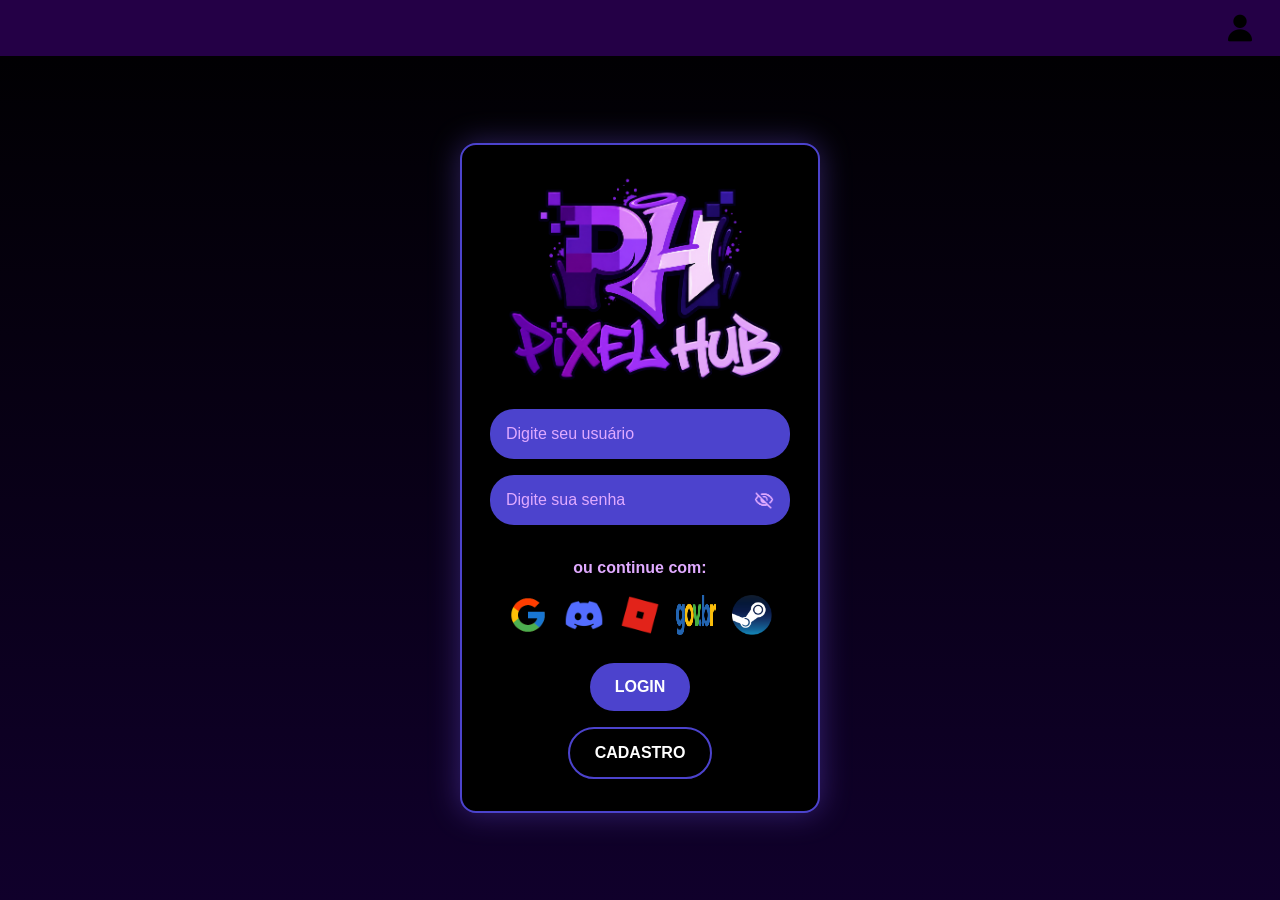
<file: index.html>
<!DOCTYPE html>
<html lang="pt-BR">
<head>
    <meta charset="UTF-8">
    <meta name="viewport" content="width=device-width, initial-scale=1.0">
    <link rel="icon" type="image/png" href="img/perfil.png">
    <title>Login - Pixel Hub</title>

<link rel="stylesheet" href="css/base.css">
<link rel="stylesheet" href="css/auth.css">
</head>
<body data-page="login">

<header class="topo">
  <img src="img/user.png" class="logos-perfil">
</header>

<div class="quadrado">
    <center><img src="img/logo2.png" class="ph"></center>

    <center>
      <form id="formLogar">
  <input class="entrar" type="text" placeholder="Digite seu usuário" id="inUsuario"size="25" maxlength="15"> <br>
 
<div class="campo-senha">
  <input class="entrar" type="password" placeholder="Digite sua senha" id="inSenha" size="25" maxlength="10" required>
  <img src="img/visualizar.png" class="ativar-senha" onclick="mostrarSenha()">
</div>
   
<p id="areaErro" class="erro-form" role="alert"></p>
<br>
<h4>ou continue com:</h4>
<br>
<div class="logos">
  <a href="https://accounts.google.com/signin" target="_blank">
      <img src="img/google.png" class="logos-perfil">
  </a>
  <a href="https://discord.com/login" target="_blank">
      <img src="img/discord.png" class="logos-perfil">
  </a>
  <a href="https://www.roblox.com/pt/login" target="_blank">
      <img src="img/roblox.png" class="logos-perfil">
  </a>
  <a href="https://sso.acesso.gov.br/login" target="_blank">
      <img src="img/gov.png" class="logos-perfil">
  </a>
  <a href="https://store.steampowered.com/login" target="_blank">
      <img src="img/steam.png" class="logos-perfil">
  </a>
</div>

  <a>
  <button type="submit">LOGIN</button>  
  </a>
 </form>

  <a href="pages/cadastro.html">
    <button class="button-cadastro">CADASTRO</button>
  </a>
    </center>
</div>

 <script src="js/script.js"></script>
</body>
</html>
</file>
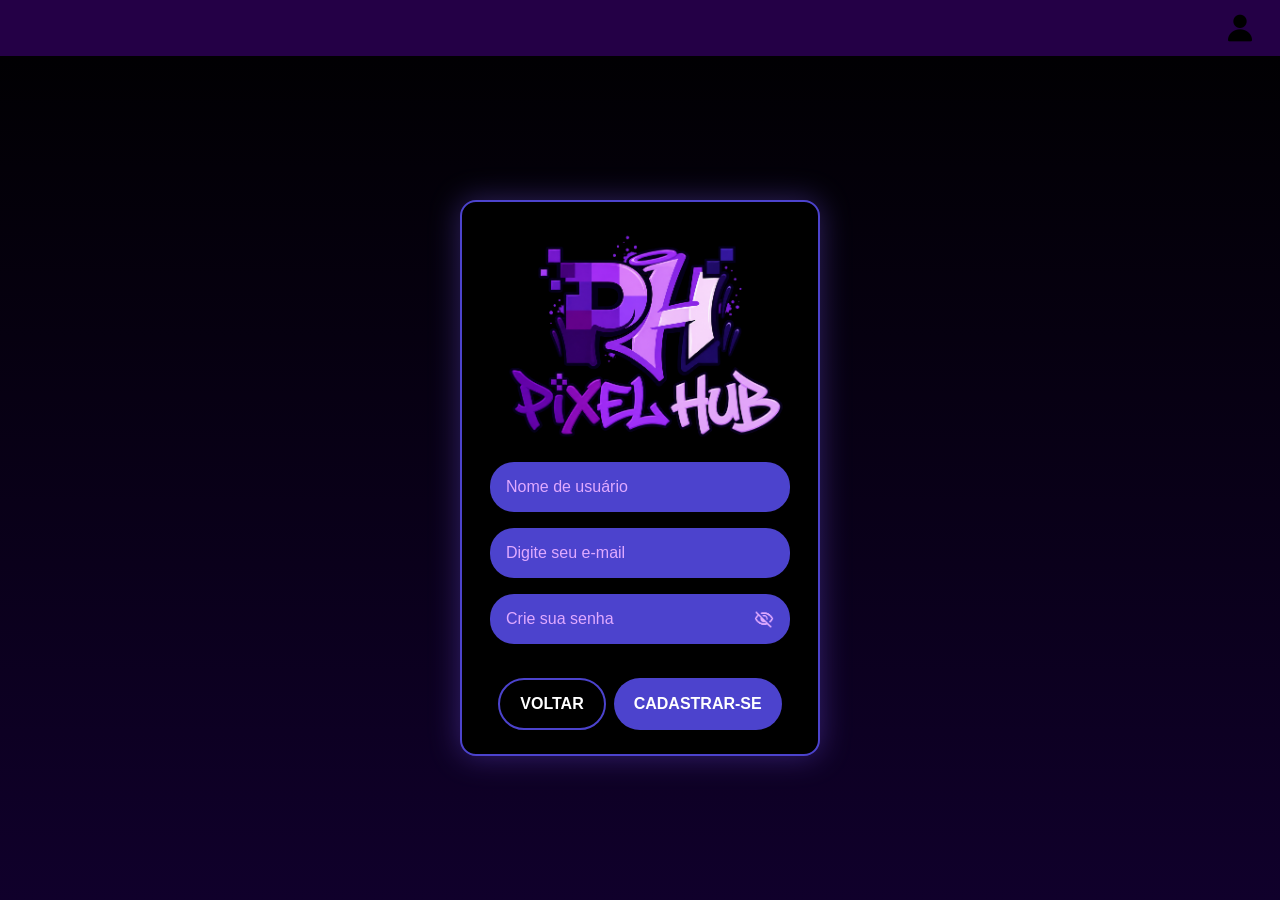
<file: pages/cadastro.html>
<!DOCTYPE html>
<html lang="pt-BR">
<head>
    <meta charset="UTF-8">
    <meta name="viewport" content="width=device-width, initial-scale=1.0">
    <link rel="icon" type="image/png" href="../img/perfil.png">
    <title>Cadastro - Pixel Hub</title>

<link rel="stylesheet" href="../css/base.css">
<link rel="stylesheet" href="../css/auth.css">
</head>
<body data-page="cadastro">

<header class="topo">
  <img src="../img/user.png" class="logos-perfil">
</header>

<div class="quadrado">
     <img src="../img/logo2.png" class="ph">

    
<form onsubmit="return validarCadastro(event)">
  <input class="entrar" type="text" placeholder="Nome de usuário" size="25" required id="nomeUsuario"> <br>
  <input class="entrar" type="email" placeholder="Digite seu e-mail" size="25" required id="emailUsuario"> <br>

<div class="campo-senha">
  <input class="entrar" type="password" placeholder="Crie sua senha" size="25" maxlength="10" id="senhaUsuario" required>
  <img src="../img/visualizar.png" class="ativar-senha" onclick="mostrarSenha()">
</div>
<p id="areaErro" class="erro-form" role="alert"></p>
<br>
 <div class="botoes">
  <button type="button" class="button-cadastro" onclick="window.location.href='../index.html'">VOLTAR</button>
  <button type="submit">CADASTRAR-SE</button>
</div>

</form>
    
</div>

 <script src="../js/script.js"></script>
</body>
</html>
</file>
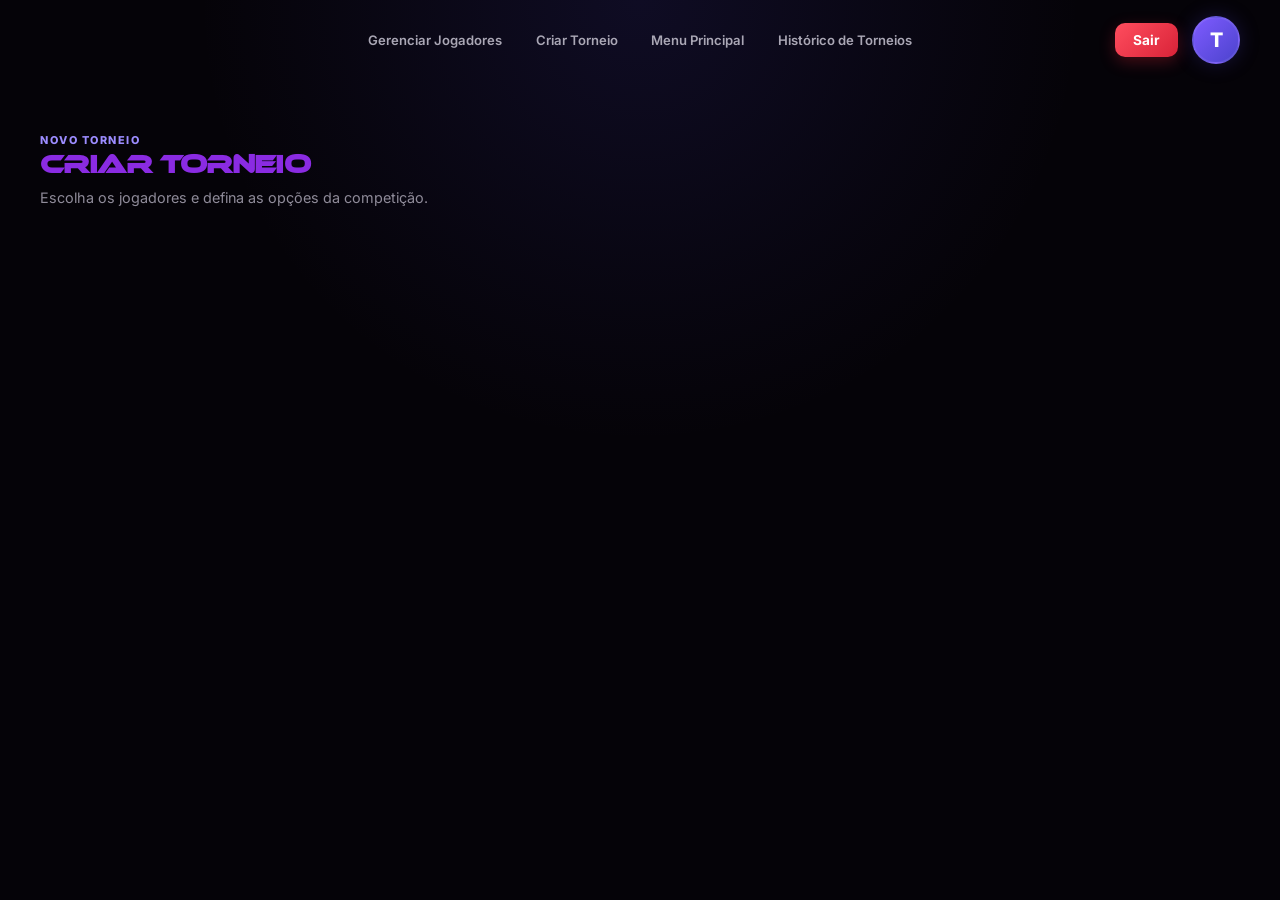
<file: pages/criartorneio.html>
<!DOCTYPE html>
<html lang="pt-BR">
<head>
    <meta charset="UTF-8">
    <meta name="viewport" content="width=device-width, initial-scale=1.0">
    <link rel="icon" type="image/png" href="../img/perfil.png">

    <link rel="preconnect" href="https://fonts.googleapis.com">
    <link rel="preconnect" href="https://fonts.gstatic.com" crossorigin>
    <link href="https://fonts.googleapis.com/css2?family=Inter:wght@400;500;600;700;800&display=swap" rel="stylesheet">

    <title>Criar Torneio - Pixel Hub</title>

    <link rel="stylesheet" href="../css/base.css">
    <link rel="stylesheet" href="../css/criartorneio.css">
</head>

<body data-page="criartorneio">

<div class="dashboard-container">

<nav class="navbar">


    <div class="navbar-links">
        <a href="gerenciarjogadores.html">Gerenciar Jogadores</a>
        <a href="criartorneio.html">Criar Torneio</a>
        <a href="menuprincipal.html">Menu Principal</a>
        <a href="historicotorneios.html">Histórico de Torneios</a>
    </div>

    <div class="navbar-actions">

        <a href="../index.html" class="btn-sair">Sair</a>
        <div class="image">
            <p id="letraUserCr">T</p>
        </div>

    </div>

</nav>


    <main class="main">

        <section class="section">

            <div class="section-header">
                <div>
                    <span class="section-tag">NOVO TORNEIO</span>
                    <h1>Criar torneio</h1>
                    <p>Escolha os jogadores e defina as opções da competição.</p>
                </div>
            </div>

            <div id="menu-principal">
                <div id="areaErro2"></div>

                <div class="listas-jogadores">
                    <div id="lista-selecionar"></div>
                    <div id="lista-selecionado"></div>
                </div>

                <div id="opcoes"></div>
            </div>

            <h2 id="titulo"></h2>
            <div id="areaErro3"></div>
            <div id="rodada"></div>

        </section>

    </main>

</div>


 <script src="../js/script.js"></script>

</body>
</html>
</file>
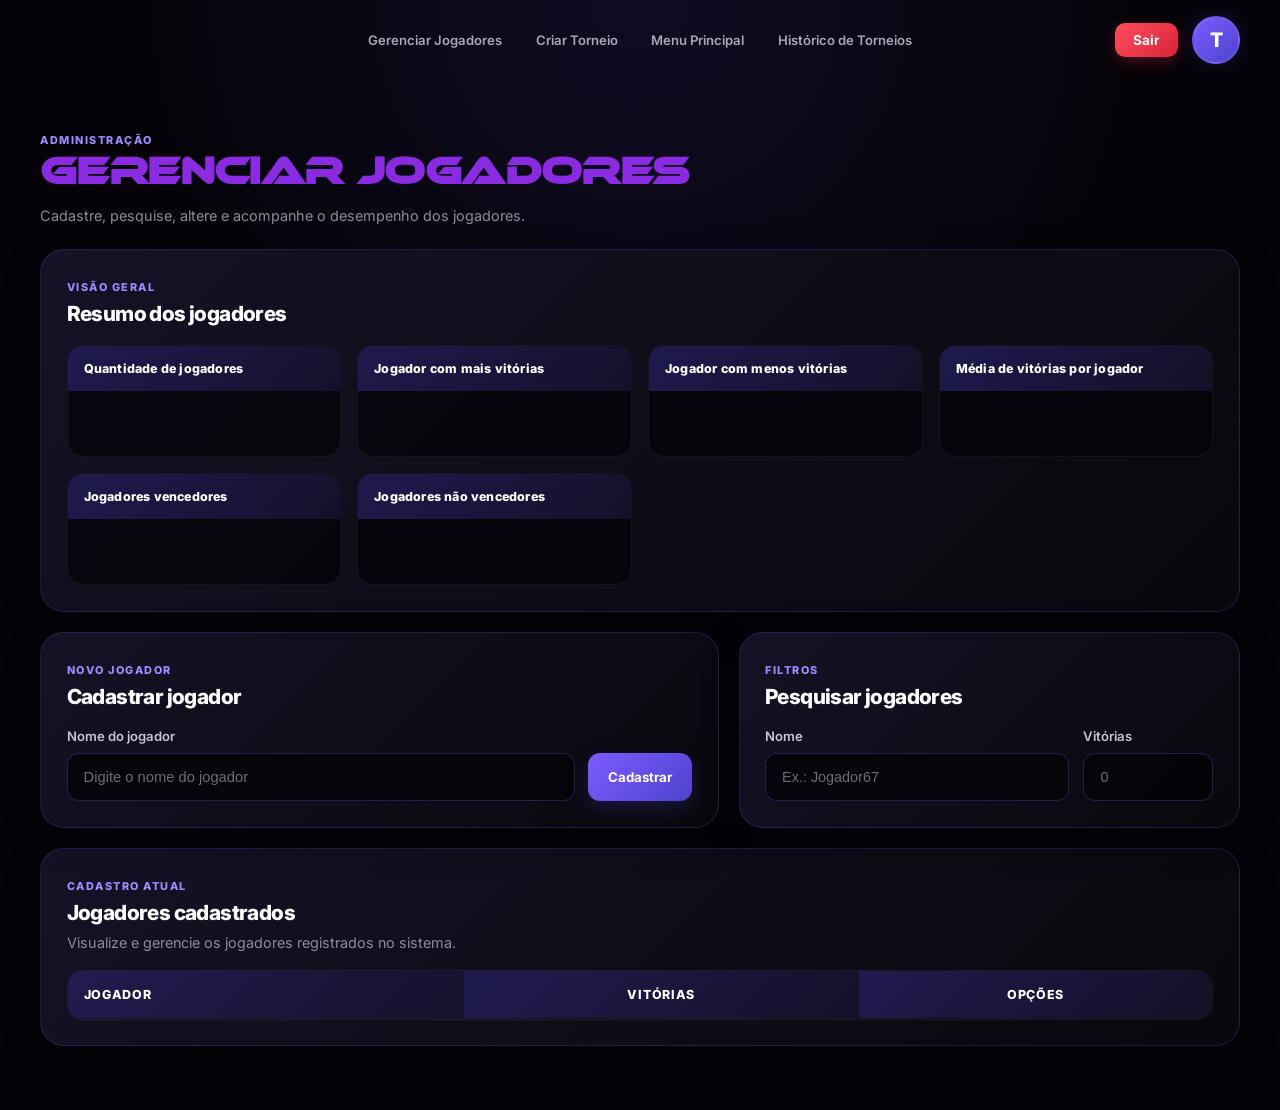
<file: pages/gerenciarjogadores.html>
<!DOCTYPE html>
<html lang="pt-BR">
<head>
    <meta charset="UTF-8">
    <meta name="viewport" content="width=device-width, initial-scale=1.0">

    <link rel="icon" type="image/png" href="../img/perfil.png">

    <link rel="preconnect" href="https://fonts.googleapis.com">
    <link rel="preconnect" href="https://fonts.gstatic.com" crossorigin>
    <link href="https://fonts.googleapis.com/css2?family=Inter:wght@400;500;600;700;800&display=swap" rel="stylesheet">

    <title>Gerenciar Jogadores - Pixel Hub</title>

    <link rel="stylesheet" href="../css/base.css">
    <link rel="stylesheet" href="../css/gerenciarjogadores.css">
</head>

<body data-page="gerenciarjogadores">

<div class="dashboard-container">

<nav class="navbar">


    <div class="navbar-links">
        <a href="gerenciarjogadores.html">Gerenciar Jogadores</a>
        <a href="criartorneio.html">Criar Torneio</a>
        <a href="menuprincipal.html">Menu Principal</a>
        <a href="historicotorneios.html">Histórico de Torneios</a>
    </div>

    <div class="navbar-actions">

        <a href="../index.html" class="btn-sair">Sair</a>
        <div class="image">
            <p id = "letraUserGe">T</p>
        </div>

    </div>

</nav>

    <main class="main">


        <section class="section gerenciar-section">

            <div class="section-header">
                <div>
                    <span class="section-tag">ADMINISTRAÇÃO</span>
                    <h1>Gerenciar Jogadores</h1>
                    <p>Cadastre, pesquise, altere e acompanhe o desempenho dos jogadores.</p>
                </div>
            </div>

                        <section class="painel estatisticas-painel">

                <div class="painel-header">
                    <div>
                        <span class="section-tag">VISÃO GERAL</span>
                        <h2>Resumo dos jogadores</h2>
                    </div>
                </div>

                <div class="estatisticas-grid">

                    <ul id="listaQuant" class="lista-estatistica">
                        <li class="topo">Quantidade de jogadores</li>
                    </ul>

                    <ul id="listaMais" class="lista-estatistica">
                        <li class="topo">Jogador com mais vitórias</li>
                    </ul>

                    <ul id="listaMenos" class="lista-estatistica">
                        <li class="topo">Jogador com menos vitórias</li>
                    </ul>

                    <ul id="listaMedia" class="lista-estatistica">
                        <li class="topo">Média de vitórias por jogador</li>
                    </ul>

                    <ul id="listaVenceu" class="lista-estatistica">
                        <li class="topo">Jogadores vencedores</li>
                    </ul>

                   <ul id="listaNVenceu" class="lista-estatistica">
                        <li class="topo">Jogadores não vencedores</li>
                    </ul>

                </div>

            </section>


            <div id="areaErro" class="area-erro"></div>

            <div class="painel-superior">

                <section class="painel cadastro-painel">
                    <div class="painel-header">
                        <div>
                            <span class="section-tag">NOVO JOGADOR</span>
                            <h2>Cadastrar jogador</h2>
                        </div>
                    </div>

                    <form id="formulario" class="form-jogador">
                        <label for="nomeJogador">Nome do jogador</label>

                        <div class="campo-form">
                            <input
                                type="text"
                                id="nomeJogador"
                                placeholder="Digite o nome do jogador"
                                maxlength="40"
                                required
                            >

                            <button type="submit" class="btn-principal">
                                Cadastrar
                            </button>
                        </div>
                    </form>
                </section>

                <section class="painel pesquisa-painel">
                    <div class="painel-header">
                        <div>
                            <span class="section-tag">FILTROS</span>
                            <h2>Pesquisar jogadores</h2>
                        </div>
                    </div>

                    <form id="formPesJog" class="form-pesquisa">
                        <div class="campo-pesquisa">
                            <label for="inPesJog">Nome</label>
                            <input
                                type="text"
                                id="inPesJog"
                                placeholder="Ex.: Jogador67"
                            >
                        </div>

                        <div class="campo-pesquisa campo-vitorias">
                            <label for="inFilJog">Vitórias</label>
                            <input
                                type="number"
                                id="inFilJog"
                                min="0"
                                placeholder="0"
                            >
                        </div>
                    </form>
                </section>

            </div>



            <section class="painel jogadores-painel">

                <div class="painel-header painel-header-lista">
                    <div>
                        <span class="section-tag">CADASTRO ATUAL</span>
                        <h2>Jogadores cadastrados</h2>
                        <p>Visualize e gerencie os jogadores registrados no sistema.</p>
                    </div>
                </div>

                <div id="editarJogador" class="area-edicao"></div>

                <div class="tabela-wrapper">
                    <table id="tabelaJogadores">
                        <thead>
                            <tr>
                                <th>Jogador</th>
                                <th>Vitórias</th>
                                <th>Opções</th>
                            </tr>
                        </thead>

                        <tbody id="lista"></tbody>
                    </table>
                </div>

                <div id="areaErro2" class="area-erro"></div>

            </section>

            <section class="painel historico-reserva" aria-hidden="true">
                <div id="espaco-historico"></div>
            </section>

        </section>

    </main>

</div>


 <script src="../js/script.js"></script>
</body>
</html>
</file>
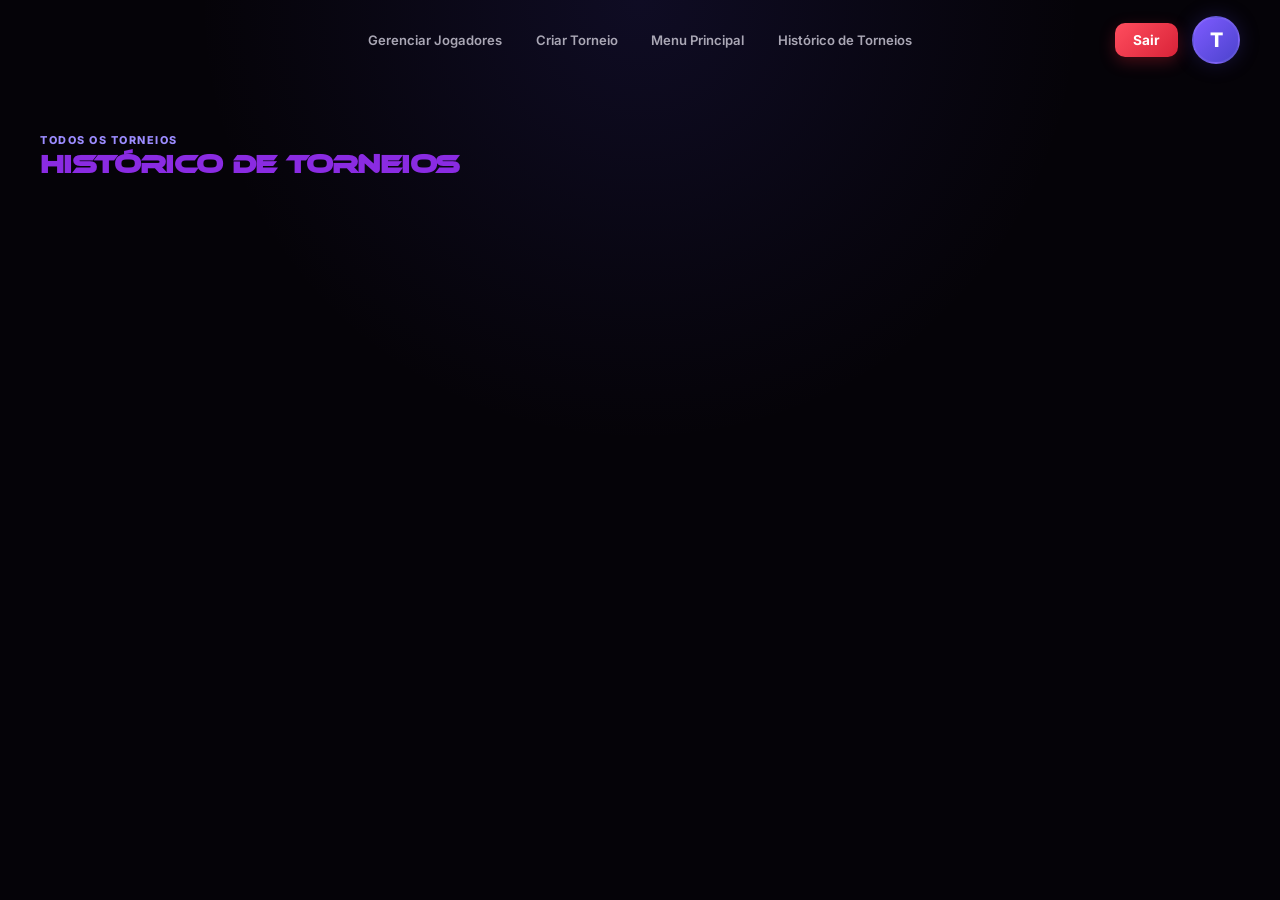
<file: pages/historicotorneios.html>
<!DOCTYPE html>
<html lang="pt-BR">
<head>
    <meta charset="UTF-8">
    <meta name="viewport" content="width=device-width, initial-scale=1.0">
    <link rel="icon" type="image/png" href="../img/perfil.png">

    <link rel="preconnect" href="https://fonts.googleapis.com">
    <link rel="preconnect" href="https://fonts.gstatic.com" crossorigin>
    <link href="https://fonts.googleapis.com/css2?family=Inter:wght@400;500;600;700;800&display=swap" rel="stylesheet">

    <title>Histórico de Torneios - Pixel Hub</title>

    <link rel="stylesheet" href="../css/base.css">
    <link rel="stylesheet" href="../css/historicotorneios.css">
</head>

<body data-page="historicotorneios">

    

<div class="dashboard-container">

<nav class="navbar">


    <div class="navbar-links">
        <a href="gerenciarjogadores.html">Gerenciar Jogadores</a>
        <a href="criartorneio.html">Criar Torneio</a>
        <a href="menuprincipal.html">Menu Principal</a>
        <a href="historicotorneios.html">Histórico de Torneios</a>
    </div>

    <div class="navbar-actions">

        <a href="../index.html" class="btn-sair">Sair</a>
        <div class="image">
            <p id="letraUserHi">T</p>
        </div>

    </div>

</nav>


    <main class="main">

        <section class="section">

            <div class="section-header">
                <div>
                    <span class="section-tag">TODOS OS TORNEIOS</span>
                    <h1>Histórico de torneios</h1>
                </div>
            </div>

            <div class="torneios" id="torneio">

                <!-- ===== CARDS DE EXEMPLO: apague daqui ...

                <article class="torneiocard">
                    <img class="fototorneio" src="../img/torneio.png" alt="">
                    <div class="torneio-conteudo">
                        <div class="torneio-topo">
                            <h3 class="nome" title="Copa Pixel">Copa Pixel</h3>
                            <span class="torneio-rodadas">3 rodadas</span>
                        </div>
                        <ol class="torneio-classificacao">
                        <li><span class="pos">1º</span><span class="jogador">jogador1</span></li>
                        <li><span class="pos">2º</span><span class="jogador">jogador2</span></li>
                        <li><span class="pos">3º</span><span class="jogador">jogador3</span></li>
                        <li><span class="pos">4º</span><span class="jogador">jogador4</span></li>
                        <li><span class="pos">5º</span><span class="jogador">jogador5</span></li>
                        <li><span class="pos">6º</span><span class="jogador">jogador6</span></li>
                        <li><span class="pos">7º</span><span class="jogador">jogador7</span></li>
                        <li><span class="pos">8º</span><span class="jogador">jogador8</span></li>
                        </ol>
                    </div>
                </article>

                <article class="torneiocard">
                    <img class="fototorneio" src="../img/torneio.png" alt="">
                    <div class="torneio-conteudo">
                        <div class="torneio-topo">
                            <h3 class="nome" title="Torneio Legal">Torneio Legal</h3>
                            <span class="torneio-rodadas">2 rodadas</span>
                        </div>
                        <ol class="torneio-classificacao">
                        <li><span class="pos">1º</span><span class="jogador">jogador1</span></li>
                        <li><span class="pos">2º</span><span class="jogador">jogador2</span></li>
                        <li><span class="pos">3º</span><span class="jogador">jogador3</span></li>
                        <li><span class="pos">4º</span><span class="jogador">jogador4</span></li>
                        </ol>
                    </div>
                </article>

                <article class="torneiocard">
                    <img class="fototorneio" src="../img/torneio.png" alt="">
                    <div class="torneio-conteudo">
                        <div class="torneio-topo">
                            <h3 class="nome" title="Mario Kart World">Mario Kart World</h3>
                            <span class="torneio-rodadas">4 rodadas</span>
                        </div>
                        <ol class="torneio-classificacao">
                        <li><span class="pos">1º</span><span class="jogador">jogador1</span></li>
                        <li><span class="pos">2º</span><span class="jogador">jogador2</span></li>
                        <li><span class="pos">3º</span><span class="jogador">jogador3</span></li>
                        <li><span class="pos">4º</span><span class="jogador">jogador4</span></li>
                        <li><span class="pos">5º</span><span class="jogador">jogador5</span></li>
                        <li><span class="pos">6º</span><span class="jogador">jogador6</span></li>
                        </ol>
                    </div>
                </article>

                <article class="torneiocard">
                    <img class="fototorneio" src="../img/torneio.png" alt="">
                    <div class="torneio-conteudo">
                        <div class="torneio-topo">
                            <h3 class="nome" title="Liga dos Amigos">Liga dos Amigos</h3>
                            <span class="torneio-rodadas">1 rodada</span>
                        </div>
                        <ol class="torneio-classificacao">
                        <li><span class="pos">1º</span><span class="jogador">jogador1</span></li>
                        <li><span class="pos">2º</span><span class="jogador">jogador2</span></li>
                        <li><span class="pos">3º</span><span class="jogador">jogador3</span></li>
                        </ol>
                    </div>
                </article>

                <article class="torneiocard">
                    <img class="fototorneio" src="../img/torneio.png" alt="">
                    <div class="torneio-conteudo">
                        <div class="torneio-topo">
                            <h3 class="nome" title="Desafio Relâmpago">Desafio Relâmpago</h3>
                            <span class="torneio-rodadas">2 rodadas</span>
                        </div>
                        <ol class="torneio-classificacao">
                        <li><span class="pos">1º</span><span class="jogador">jogador1</span></li>
                        <li><span class="pos">2º</span><span class="jogador">jogador2</span></li>
                        <li><span class="pos">3º</span><span class="jogador">jogador3</span></li>
                        <li><span class="pos">4º</span><span class="jogador">jogador4</span></li>
                        <li><span class="pos">5º</span><span class="jogador">jogador5</span></li>
                        </ol>
                    </div>
                </article>

                <article class="torneiocard">
                    <img class="fototorneio" src="../img/torneio.png" alt="">
                    <div class="torneio-conteudo">
                        <div class="torneio-topo">
                            <h3 class="nome" title="Noite de Sábado">Noite de Sábado</h3>
                            <span class="torneio-rodadas">3 rodadas</span>
                        </div>
                        <ol class="torneio-classificacao">
                        <li><span class="pos">1º</span><span class="jogador">jogador1</span></li>
                        <li><span class="pos">2º</span><span class="jogador">jogador2</span></li>
                        <li><span class="pos">3º</span><span class="jogador">jogador3</span></li>
                        <li><span class="pos">4º</span><span class="jogador">jogador4</span></li>
                        <li><span class="pos">5º</span><span class="jogador">jogador5</span></li>
                        <li><span class="pos">6º</span><span class="jogador">jogador6</span></li>
                        <li><span class="pos">7º</span><span class="jogador">jogador7</span></li>
                        </ol>
                    </div>
                </article>

                ... até aqui ===== -->

            </div>

        </section>

    </main>

</div>


 <script src="../js/script.js"></script>

</body>
</html>
</file>
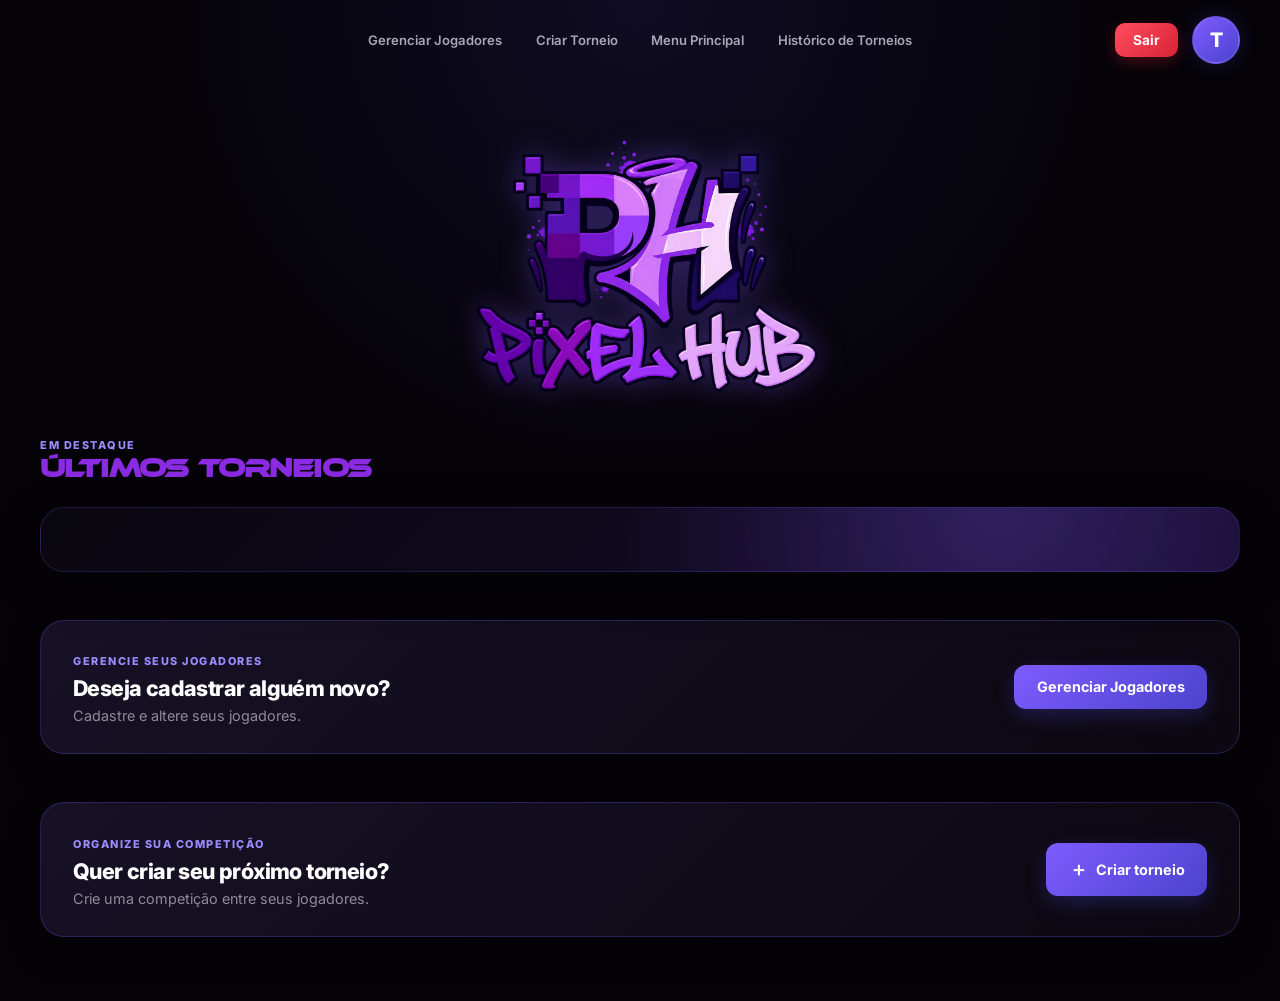
<file: pages/menuprincipal.html>
<!DOCTYPE html>
<html lang="pt-BR">
<head>
    <meta charset="UTF-8">
    <meta name="viewport" content="width=device-width, initial-scale=1.0">
    <link rel="icon" type="image/png" href="../img/perfil.png">

    <link rel="preconnect" href="https://fonts.googleapis.com">
    <link rel="preconnect" href="https://fonts.gstatic.com" crossorigin>


    <link href="https://fonts.googleapis.com/css2?family=Inter:wght@400;500;600;700;800&family=M+PLUS+U:wght@400;500;700;800&display=swap" rel="stylesheet">

    <title>Menu Principal - Pixel Hub</title>

    <link rel="stylesheet" href="../css/base.css">
    <link rel="stylesheet" href="../css/menuprincipal.css">
</head>

<body data-page="menuprincipal">

<div class="dashboard-container">

<nav class="navbar">


    <div class="navbar-links">
        <a href="gerenciarjogadores.html">Gerenciar Jogadores</a>
        <a href="criartorneio.html">Criar Torneio</a>
        <a href="menuprincipal.html">Menu Principal</a>
        <a href="historicotorneios.html">Histórico de Torneios</a>
    </div>

    <div class="navbar-actions">

        <a href="../index.html" class="btn-sair">Sair</a>
        <div class="image">
            <p id="letraUserMe">T</p>
        </div>

    </div>

</nav>


    <main class="main">

            <div class="main-logo">
        <img src="../img/logo2.png" alt="Pixel Hub">
            </div>


        <section class="section destaque">

            <div class="section-header">
                <div>
                    <span class="section-tag">EM DESTAQUE</span>
                    <h1>Últimos torneios</h1>
                </div>
            </div>

            <div class="backgroundcarrossel">
                <div class="torneiocont">
                    <div class="torneios" id="torneio">
                    </div>
                </div>
            </div>
        </section>

        </section>
        <section class="criar-torneio">

            <div class="criar-content">
                <div>
                    <span class="section-tag">GERENCIE SEUS JOGADORES</span>
                    <h2>Deseja cadastrar alguém novo?</h2>
                    <p>
                        Cadastre e altere seus jogadores.
                    </p>
                </div>

                <a href="gerenciarjogadores.html" class="btn-criar">
                    Gerenciar Jogadores
                </a>
            </div>
        </section>


                <section class="criar-torneio">

            <div class="criar-content">
                <div>
                    <span class="section-tag">ORGANIZE SUA COMPETIÇÃO</span>
                    <h2>Quer criar seu próximo torneio?</h2>
                    <p>
                        Crie uma competição entre seus jogadores.
                    </p>
                </div>

                 <a href="criartorneio.html" class="btn-criar">
                    <span>＋</span>
                    Criar torneio
                </a>
            </div>
        </section>

    </main>

</div>

 <div id="menu-principal">
        <div id="areaErro2"> </div>
      <br><br>
      <div class="listas-jogadores">
        <div id="lista-selecionar"></div>
        <div id="lista-selecionado"></div>
      </div>
      <div id="opcoes"></div>
    </div>


    <h2 id="titulo"></h2>
      <div id="areaErro3"> </div>
    <br>
    <div id="rodada"class="rodadaClass"></div>


 <script src="../js/script.js"></script>

</body>
</html>
</file>
<file: css/base.css>
/* =========================================
   base.css — comum a TODAS as páginas
   (carregue sempre antes do auth.css ou dashboard.css)
========================================= */

* {
    margin: 0;
    padding: 0;
    box-sizing: border-box;
    color: inherit;
    text-decoration: none;
}

@font-face {
    font-family: 'Ethnocentric';
    src: url('../fonts/Ethnocentric.otf') format('opentype');
    font-weight: normal;
    font-style: normal;
}

html,
body {
    min-height: 100%;
}

body {
    overflow-x: hidden;
    color: #fff;
    font-family: 'Inter', Arial, sans-serif;
}
</file>
<file: css/auth.css>
/* =========================================
   auth.css — páginas de LOGIN e CADASTRO
========================================= */

body {
    background: linear-gradient(0deg, #10002b, #000000);
    min-height: 100dvh;
    display: flex;
    flex-direction: column;
    gap: 2rem;                    /* folga mínima entre a nav e o card */
    padding-bottom: 2rem;
}


/* ---------- TOPO (barra de cima) ---------- */

.topo {
    width: 100%;
    height: 56px;
    padding: 0 24px;
    background-color: #240046;
    display: flex;
    align-items: center;
    justify-content: flex-end;
}

.topo .logos-perfil {
    width: 32px;
    height: 32px;
}


/* ---------- CAIXA CENTRAL ---------- */

.quadrado {
    margin: auto;
    width: 360px;
    max-width: 92%;               /* nunca passa da tela */
    aspect-ratio: 1 / 1;
    background: #000000;
    border: 2px solid #4C43CD;
    border-radius: 16px;
    display: flex;
    flex-direction: column;
    align-items: center;
    justify-content: center;
    gap: 18px;
    padding: 24px;
        filter: drop-shadow(0 0 15px rgba(126, 91, 255, 0.35));
}

.login {
    width: 420px;
}

.ph {
    width: 400px;
}

h1 {
    font-family: 'Ethnocentric', sans-serif;
    color: blueviolet;
    font-size: 40px;
}

h4 {
    color: #e0aaff;
}


/* ---------- INPUTS ---------- */

.entrar {
    width: 300px;
    max-width: 100%;              /* encolhe em telas pequenas */
    height: 50px;
    padding: 0 16px;
    font-size: 16px;              /* 16px evita o zoom automático do iPhone */
    background-color: #4C43CD;
    border-radius: 24px;
    border: none;
    margin-bottom: 16px;
    outline: none;
    color: #e0aaff;
    -webkit-appearance: none;
    appearance: none;
}

.entrar::placeholder {
    color: #e0aaff;
}

/* campo de senha + olho */
.campo-senha {
    position: relative;
    width: 300px;
    max-width: 100%;
    margin: 0 auto 16px;
}

.campo-senha .entrar {
    display: block;
    width: 100%;
    margin-bottom: 0;
    padding-right: 48px;          /* o texto não fica embaixo do olho */
}

.ativar-senha {
    position: absolute;
    right: 16px;
    top: 50%;
    transform: translateY(-50%);
    width: 20px;
    height: 20px;
    cursor: pointer;
}


/* ---------- BOTÕES ---------- */

button {
    color: #fff;
    padding: 15px 25px;
    border-radius: 100px;
    background-color: #4C43CD;
    font-weight: bold;
    font-size: 16px;
    cursor: pointer;
    border: none;
    margin: 8px;
}

button:hover {
    filter: brightness(1.25);
    transform: scale(1.03);
}

.button-cadastro {
    background-color: #000000;
    border: 2px solid #4C43CD;
}

/* botões lado a lado (VOLTAR + CADASTRAR-SE) */
.botoes {
    display: flex;
    flex-wrap: wrap;              /* quebra linha se a tela for muito estreita */
    justify-content: center;
    gap: 8px;
}

.botoes button {
    margin: 0;
    padding: 15px 20px;
}


/* ---------- LOGOS (google, discord...) ---------- */

.logos {
    display: flex;
    flex-wrap: wrap;
    justify-content: center;
    gap: 16px;
    margin-bottom: 16px;
}

.logos-perfil {
    width: 40px;
    height: 40px;
    cursor: pointer;
}

.logos-perfil:hover {
    filter: brightness(1.25);
}


/* ---------- RESPONSIVO ---------- */

@media (max-width: 768px) {
    h1 {
        font-size: 32px;
    }

    .quadrado {
        aspect-ratio: auto;       /* altura acompanha o conteúdo */
    }

    .ph,
    .login {
        max-width: 100%;          /* imagens não estouram o card */
        height: auto;
    }
}

@media (max-width: 480px) {
    h1 {
        font-size: 26px;
    }

    body {
        gap: 1.25rem;
        padding-bottom: 1.25rem;
    }

    .topo {
        height: 48px;
        padding: 0 16px;
    }

    .topo .logos-perfil {
        width: 28px;
        height: 28px;
    }

    .quadrado {
        padding: 20px 16px;
        gap: 14px;
    }

    .logos {
        gap: 10px;
    }

    .logos .logos-perfil {
        width: 32px;
        height: 32px;
    }

    button {
        padding: 12px 20px;
        font-size: 14px;
    }

    .botoes button {
        padding: 12px 18px;
    }
}
</file>
<file: css/criartorneio.css>
/* =========================================
   criartorneio.css
   Página: Criar Torneio
   Compatível com base.css
========================================= */

body {
    background: #050308;
}

.dashboard-container {
    min-height: 100dvh;
    display: grid;
    grid-template-columns: minmax(0, 1fr);
    grid-template-rows: 5rem 1fr;
    grid-template-areas:
        "navbar"
        "main";
    background:
        radial-gradient(circle at 50% 0%, rgba(76, 67, 205, 0.14), transparent 40%),
        #050308;
}


/* ---------- NAVEGAÇÃO DA NAVBAR ---------- */

.navbar {
    grid-area: navbar;
    height: 5rem;
    display: flex;
    align-items: center;
    justify-content: space-between;
    padding: 0 2.5rem;
    z-index: 20;
}

.navbar-links {
    position: absolute;
    left: 50%;
    transform: translateX(-50%);
    display: flex;
    align-items: center;
    gap: 0.4rem;
}

.navbar-links a {
    padding: 0.6rem 0.85rem;
    border-radius: 10px;
    color: #aaa7b5;
    font-size: 0.82rem;
    font-weight: 600;
    white-space: nowrap;
    transition: color 0.2s ease, background 0.2s ease, transform 0.2s ease;
}

.navbar-links a:hover {
    color: #fff;
    background: rgba(126, 91, 255, 0.1);
    transform: translateY(-1px);
}

/* Página atual */

.navbar-links a.ativo {
    color: #fff;
    background: rgba(126, 91, 255, 0.16);
    border: 1px solid rgba(126, 91, 255, 0.25);
}


.navbar-actions {
    display: flex;
    align-items: center;
    gap: 0.9rem;
    margin-left: auto;
}

.btn-sair {
    padding: 0.55rem 1.1rem;
    border-radius: 10px;
    background: linear-gradient(135deg, #ff4d5e, #d92338);
    color: #fff;
    font-size: 0.85rem;
    font-weight: 700;
    box-shadow: 0 5px 16px rgba(217, 35, 56, 0.3);
    transition: transform 0.2s ease, box-shadow 0.2s ease, filter 0.2s ease;
}

.btn-sair:hover {
    transform: translateY(-2px);
    filter: brightness(1.1);
    box-shadow: 0 8px 22px rgba(217, 35, 56, 0.45);
}

.btn-sair:active {
    transform: translateY(0);
}

.image {
    width: 3rem;
    height: 3rem;
    display: flex;
    align-items: center;
    justify-content: center;
    border-radius: 50%;
    background: linear-gradient(135deg, #7e5bff, #4c43cd);
    color: #fff;
    font-size: 1.25rem;
    font-weight: 800;
    border: 2px solid rgba(255, 255, 255, 0.08);
    box-shadow: 0 0 20px rgba(76, 67, 205, 0.25);
    cursor: pointer;
    transition: transform 0.2s ease, box-shadow 0.2s ease;
}

.image:hover {
    transform: scale(1.06);
    box-shadow: 0 0 28px rgba(126, 91, 255, 0.4);
}

.image p {
    margin: 0;
}

/* ---------- RESPONSIVO ---------- */

@media (max-width: 800px) {

    .navbar {
        padding: 0 0.8rem;
        gap: 0.5rem;
    }

    .navbar-title {
        display: none;
    }

    .navbar-links {
        position: static;
        transform: none;

        display: flex;
        flex: 1;
        min-width: 0;
        margin: 0;

        gap: 0.15rem;
    }

    .navbar-links a {
        flex: 1;
        min-width: 0;

        padding: 0.5rem 0.3rem;

        text-align: center;
        font-size: 0.7rem;

        overflow: hidden;
        text-overflow: ellipsis;
        white-space: nowrap;
    }

    .navbar-actions {
        flex-shrink: 0;
        margin-left: 0;
        gap: 0.4rem;
    }

    .btn-sair {
        padding: 0.5rem 0.7rem;
        font-size: 0.72rem;
    }

    .image {
        width: 2.4rem;
        height: 2.4rem;
        flex-shrink: 0;
        font-size: 1rem;
    }
}


@media (max-width: 600px) {

    .navbar {
        height: 4rem;
        padding: 0 0.5rem;
        gap: 0.25rem;
    }

    .navbar-links {
        gap: 0.1rem;
    }

    .navbar-links a {
        padding: 0.45rem 0.15rem;
        font-size: 0;

        border-radius: 8px;
    }

    .navbar-links a::before {
        font-size: 0.62rem;
        font-weight: 700;
    }

    .navbar-links a:nth-child(1)::before {
        content: "Jogadores";
    }

    .navbar-links a:nth-child(2)::before {
        content: "Torneio";
    }

    .navbar-links a:nth-child(3)::before {
        content: "Menu";
    }

    .navbar-links a:nth-child(4)::before {
        content: "Histórico";
    }

    .navbar-actions {
        gap: 0.3rem;
    }

    .btn-sair {
        padding: 0.45rem 0.55rem;
        font-size: 0.65rem;
        border-radius: 8px;
    }

    .image {
        width: 2.15rem;
        height: 2.15rem;
        font-size: 0.9rem;
    }
}


@media (max-width: 400px) {

    .navbar {
        padding: 0 0.3rem;
    }

    .navbar-links a::before {
        font-size: 0.55rem;
    }

    .btn-sair {
        padding: 0.4rem 0.45rem;
        font-size: 0.6rem;
    }

    .image {
        width: 2rem;
        height: 2rem;
    }
}
/* ---------- MAIN / TÍTULO ---------- */

.main {
    grid-area: main;
    width: 100%;
    max-width: 1500px;
    min-width: 0;
    margin: 0 auto;
    padding: 3rem 2.5rem 4rem;
}

.section {
    width: 100%;
}

.section-header {
    display: flex;
    justify-content: space-between;
    align-items: flex-end;
    margin-bottom: 1.5rem;
}

.section-header h1 {
    margin-top: 0.35rem;
    font-family: 'Ethnocentric', sans-serif;
    color: blueviolet;
    font-size: clamp(1.5rem, 2vw, 2rem);
    font-weight: 800;
    letter-spacing: -0.6px;
}

.section-header p {
    margin-top: 0.4rem;
    color: #8f8b99;
    font-size: 0.9rem;
}

.section-tag {
    display: inline-block;
    color: #9c8cff;
    font-size: 0.68rem;
    font-weight: 800;
    letter-spacing: 1.5px;
}


/* ---------- AVISOS DE ERRO ---------- */

#areaErro2:has(p),
#areaErro3:has(p) {
    display: flex;
    align-items: center;
    justify-content: space-between;
    gap: 1rem;
    margin-bottom: 1.25rem;
    padding: 1rem 1.25rem;
    border-radius: 16px;
    background: rgba(217, 35, 56, 0.1);
    border: 1px solid rgba(255, 77, 94, 0.4);
}

#areaErro2 p,
#areaErro3 p {
    color: #ff9aa5;
    font-size: 0.9rem;
    font-weight: 600;
}

#areaErro2 button,
#areaErro3 button {
    padding: 0.5rem 1rem;
    border-radius: 10px;
    background: rgba(255, 255, 255, 0.05);
    border: 1px solid rgba(255, 255, 255, 0.18);
    font-family: inherit;
    font-size: 0.8rem;
    cursor: pointer;
}

/* os <br> do JS só serviam de espaçamento */
#menu-principal br,
#rodada br {
    display: none;
}


/* ---------- LISTAS (jogadores, rodadas) ---------- */

.listas-jogadores {
    display: grid;
    grid-template-columns: repeat(2, minmax(0, 1fr));
    gap: 1rem;
    align-items: start;
}

.listas-jogadores:has(ul) {
    margin-bottom: 1.25rem;
}

.lista-coluna {
    list-style: none;
    overflow-y: auto;
    border-radius: 20px;
    background: linear-gradient(180deg, #111015, #09080c);
    border: 1px solid rgba(255, 255, 255, 0.07);
    box-shadow: 0 8px 25px rgba(0, 0, 0, 0.45);
    scrollbar-width: thin;
    scrollbar-color: #4c43cd transparent;
}

.listas-jogadores .lista-coluna {
    max-height: 24rem;            /* muitos jogadores: a lista rola por dentro */
}

.lista-coluna li {
    padding: 0.35rem 0.6rem;
}

/* respiro no começo e no fim da lista (igual ao espaço entre os itens: 0.35 + 0.35) */
.lista-coluna li.topo + li {
    padding-top: 0.7rem;
}

.lista-coluna li:last-child:not(.topo) {
    padding-bottom: 0.7rem;
}

.lista-coluna li.topo {
    position: sticky;
    top: 0;
    z-index: 1;
    padding: 0.9rem 1.1rem;
    background: #171126;
    border-bottom: 1px solid rgba(126, 91, 255, 0.2);
    color: #9c8cff;
    font-size: 0.8rem;
    font-weight: 800;
    letter-spacing: 0.5px;
}

/* o cabeçalho da lista usa <h1> no JS: aqui ele herda o tamanho do .topo */
.lista-coluna li.topo h1 {
    font-size: inherit;
    font-weight: inherit;
    letter-spacing: inherit;
    color: inherit;
}

.lista-coluna.desativado li.topo {
    color: #8f8b99;
}

/* botão com o nome do jogador */
.lista-coluna li > button {
    width: 100%;
    padding: 0.65rem 0.9rem;
    text-align: left;
    background: rgba(255, 255, 255, 0.04);
    border: 1px solid rgba(126, 91, 255, 0.25);
    border-radius: 10px;
    font: inherit;
    font-size: 0.9rem;
    font-weight: 600;
    cursor: pointer;
    transition: background 0.2s ease, border-color 0.2s ease;
}

.lista-coluna li:not(.li-gerenciar) > button:hover:not(:disabled) {
    background: rgba(126, 91, 255, 0.14);
    border-color: #7e5bff;
}

.lista-coluna li > button:disabled {
    opacity: 0.45;
    cursor: not-allowed;
}

/* vencedor da rodada */
.lista-coluna li > .jogador-selecionado:disabled {
    opacity: 1;
    background: rgba(46, 204, 113, 0.16);
    border-color: rgba(46, 204, 113, 0.6);
    color: #b8f5cf;
}

/* jogadores já selecionados (com o botão Remover) */
.lista-coluna .li-gerenciar {
    display: flex;
    align-items: center;
    justify-content: space-between;
    gap: 0.75rem;
    padding: 0.6rem 1.1rem;
    border-bottom: 1px solid rgba(255, 255, 255, 0.06);
    font-size: 0.92rem;
    font-weight: 600;
}

.lista-coluna .li-gerenciar:last-child {
    border-bottom: none;
}

.lista-coluna .li-gerenciar div {
    min-width: 0;
    overflow-wrap: anywhere;
}


/* ---------- BOTÕES ---------- */

#confirmarOpcoes button,
#novoTorneio,
.botao-cancelar,
.lista-coluna .li-gerenciar > button {
    font: inherit;
    font-weight: 700;
    cursor: pointer;
    border-radius: 12px;
    transition: transform 0.2s ease, box-shadow 0.2s ease, filter 0.2s ease;
}

/* principal: Confirmar e Próximo */
#confirmarOpcoes button[type="submit"],
#novoTorneio {
    padding: 0.85rem 1.4rem;
    background: linear-gradient(135deg, #7e5bff, #4c43cd);
    border: none;
    font-size: 0.9rem;
    box-shadow: 0 7px 20px rgba(76, 67, 205, 0.3);
}

/* secundário: Cancelar */
#confirmarOpcoes #cancelarform {
    padding: 0.85rem 1.4rem;
    background: rgba(255, 255, 255, 0.05);
    border: 1px solid rgba(126, 91, 255, 0.35);
    font-size: 0.9rem;
}

/* perigo: Cancelar torneio e Remover */
.botao-cancelar,
.lista-coluna .li-gerenciar > button {
    background: rgba(217, 35, 56, 0.12);
    border: 1px solid rgba(255, 77, 94, 0.5);
    color: #ff9aa5;
}

.botao-cancelar {
    padding: 0.7rem 1.2rem;
    font-size: 0.85rem;
}

.lista-coluna .li-gerenciar > button {
    flex-shrink: 0;
    width: auto;
    text-align: center;
    padding: 0.4rem 0.8rem;
    border-radius: 8px;
    font-size: 0.8rem;
}

#confirmarOpcoes button:hover:not(:disabled),
#novoTorneio:hover:not(:disabled),
.botao-cancelar:hover:not(:disabled),
.lista-coluna .li-gerenciar > button:hover:not(:disabled) {
    transform: translateY(-2px);
    filter: brightness(1.15);
}

#confirmarOpcoes button:disabled {
    opacity: 0.45;
    cursor: not-allowed;
    box-shadow: none;
}


/* ---------- FORMULÁRIO DO TORNEIO ---------- */

#confirmarOpcoes {
    padding: 1.8rem 2rem;
    border-radius: 24px;
    background: linear-gradient(135deg, #171126, #0b0810);
    border: 1px solid rgba(126, 91, 255, 0.25);
    box-shadow: 0 12px 35px rgba(0, 0, 0, 0.35);
}

/* o JS escreve <p><h3>..</h3></p>: o navegador deixa <p> vazios sobrando */
#confirmarOpcoes p:empty {
    display: none;
}

#confirmarOpcoes h3 {
    margin-top: 1.1rem;
    color: #c9c5d6;
    font-size: 0.9rem;
    font-weight: 600;
}

#confirmarOpcoes h3:first-of-type {
    margin-top: 0;
}

#confirmarOpcoes input {
    display: block;
    width: 100%;
    max-width: 420px;
    height: 2.9rem;
    margin-top: 0.5rem;
    padding: 0 1rem;
    border-radius: 12px;
    border: 1px solid rgba(126, 91, 255, 0.25);
    background: rgba(255, 255, 255, 0.04);
    color: #fff;
    font: inherit;
    font-size: 0.9rem;
    outline: none;
    transition: border-color 0.2s ease, box-shadow 0.2s ease;
}

#confirmarOpcoes input::placeholder {
    color: #8f8b99;
}

#confirmarOpcoes input:focus {
    border-color: #7e5bff;
    box-shadow: 0 0 0 3px rgba(126, 91, 255, 0.2);
}

#confirmarOpcoes input:disabled {
    opacity: 0.5;
    cursor: not-allowed;
}

#confirmarOpcoes button {
    margin: 1.5rem 0.6rem 0 0;
}


/* ---------- TORNEIO EM ANDAMENTO ---------- */

#titulo {
    margin-top: 2.5rem;
    margin-bottom: 1.25rem;
    font-size: clamp(1.5rem, 2vw, 2rem);
    font-weight: 800;
    letter-spacing: -0.6px;
    overflow-wrap: anywhere;
}

#titulo:empty {
    display: none;
}

#rodada {
    display: grid;
    grid-template-columns: repeat(auto-fill, minmax(min(100%, 280px), 1fr));
    gap: 1rem;
    align-items: start;
}

/* botões e o título do vencedor ocupam a linha toda */
#rodada > button,
#rodada > h2 {
    grid-column: 1 / -1;
}

#rodada > button {
    justify-self: start;
}

.fonte,
#rodada > h2 {
    font-family: 'Ethnocentric', sans-serif;
    color: blueviolet;
}

#rodada > h2 {
    margin-top: 1rem;
    font-size: clamp(1.5rem, 2vw, 2rem);
    font-weight: 800;
    letter-spacing: -0.6px;
    overflow-wrap: anywhere;
}


/* ---------- RESPONSIVO ---------- */

@media (max-width: 800px) {
    .navbar {
        padding: 0 1rem;
    }

    .main {
        padding: 2rem 1rem 3rem;
    }

    .listas-jogadores {
        grid-template-columns: minmax(0, 1fr);
    }

    #confirmarOpcoes {
        padding: 1.4rem;
    }
}

@media (max-width: 600px) {
    .navbar-title {
        display: none;
    }
}
</file>
<file: css/gerenciarjogadores.css>
/* =========================================
   gerenciarjogadores.css
   Página: Gerenciar Jogadores
   Compatível com base.css
========================================= */

/* ---------- FUNDO / CONTAINER ---------- */

body {
    background: #050308;
    overflow-x: hidden;
}

.dashboard-container {
    min-height: 100dvh;
    display: grid;
    grid-template-columns: minmax(0, 1fr);
    grid-template-rows: 5rem 1fr;
    grid-template-areas:
        "navbar"
        "main";
    background:
        radial-gradient(circle at 50% 0%, rgba(76, 67, 205, 0.14), transparent 40%),
        #050308;
}

/* ---------- NAVEGAÇÃO DA NAVBAR ---------- */

.navbar {
    grid-area: navbar;
    height: 5rem;
    display: flex;
    align-items: center;
    justify-content: space-between;
    padding: 0 2.5rem;
    z-index: 20;
}

.navbar-links {
    position: absolute;
    left: 50%;
    transform: translateX(-50%);
    display: flex;
    align-items: center;
    gap: 0.4rem;
}

.navbar-links a {
    padding: 0.6rem 0.85rem;
    border-radius: 10px;
    color: #aaa7b5;
    font-size: 0.82rem;
    font-weight: 600;
    white-space: nowrap;
    transition: color 0.2s ease, background 0.2s ease, transform 0.2s ease;
}

.navbar-links a:hover {
    color: #fff;
    background: rgba(126, 91, 255, 0.1);
    transform: translateY(-1px);
}

/* Página atual */

.navbar-links a.ativo {
    color: #fff;
    background: rgba(126, 91, 255, 0.16);
    border: 1px solid rgba(126, 91, 255, 0.25);
}


.navbar-actions {
    display: flex;
    align-items: center;
    gap: 0.9rem;
    margin-left: auto;
}

.btn-sair {
    padding: 0.55rem 1.1rem;
    border-radius: 10px;
    background: linear-gradient(135deg, #ff4d5e, #d92338);
    color: #fff;
    font-size: 0.85rem;
    font-weight: 700;
    box-shadow: 0 5px 16px rgba(217, 35, 56, 0.3);
    transition: transform 0.2s ease, box-shadow 0.2s ease, filter 0.2s ease;
}

.btn-sair:hover {
    transform: translateY(-2px);
    filter: brightness(1.1);
    box-shadow: 0 8px 22px rgba(217, 35, 56, 0.45);
}

.btn-sair:active {
    transform: translateY(0);
}

.image {
    width: 3rem;
    height: 3rem;
    display: flex;
    align-items: center;
    justify-content: center;
    border-radius: 50%;
    background: linear-gradient(135deg, #7e5bff, #4c43cd);
    color: #fff;
    font-size: 1.25rem;
    font-weight: 800;
    border: 2px solid rgba(255, 255, 255, 0.08);
    box-shadow: 0 0 20px rgba(76, 67, 205, 0.25);
    cursor: pointer;
    transition: transform 0.2s ease, box-shadow 0.2s ease;
}

.image:hover {
    transform: scale(1.06);
    box-shadow: 0 0 28px rgba(126, 91, 255, 0.4);
}

.image p {
    margin: 0;
}



/* ---------- RESPONSIVO ---------- */

@media (max-width: 800px) {

    .navbar {
        padding: 0 0.8rem;
        gap: 0.5rem;
    }

    .navbar-title {
        display: none;
    }

    .navbar-links {
        position: static;
        transform: none;

        display: flex;
        flex: 1;
        min-width: 0;
        margin: 0;

        gap: 0.15rem;
    }

    .navbar-links a {
        flex: 1;
        min-width: 0;

        padding: 0.5rem 0.3rem;

        text-align: center;
        font-size: 0.7rem;

        overflow: hidden;
        text-overflow: ellipsis;
        white-space: nowrap;
    }

    .navbar-actions {
        flex-shrink: 0;
        margin-left: 0;
        gap: 0.4rem;
    }

    .btn-sair {
        padding: 0.5rem 0.7rem;
        font-size: 0.72rem;
    }

    .image {
        width: 2.4rem;
        height: 2.4rem;
        flex-shrink: 0;
        font-size: 1rem;
    }
}


@media (max-width: 600px) {

    .navbar {
        height: 4rem;
        padding: 0 0.5rem;
        gap: 0.25rem;
    }

    .navbar-links {
        gap: 0.1rem;
    }

    .navbar-links a {
        padding: 0.45rem 0.15rem;
        font-size: 0;

        border-radius: 8px;
    }

    .navbar-links a::before {
        font-size: 0.62rem;
        font-weight: 700;
    }

    .navbar-links a:nth-child(1)::before {
        content: "Jogadores";
    }

    .navbar-links a:nth-child(2)::before {
        content: "Torneio";
    }

    .navbar-links a:nth-child(3)::before {
        content: "Menu";
    }

    .navbar-links a:nth-child(4)::before {
        content: "Histórico";
    }

    .navbar-actions {
        gap: 0.3rem;
    }

    .btn-sair {
        padding: 0.45rem 0.55rem;
        font-size: 0.65rem;
        border-radius: 8px;
    }

    .image {
        width: 2.15rem;
        height: 2.15rem;
        font-size: 0.9rem;
    }
}


@media (max-width: 400px) {

    .navbar {
        padding: 0 0.3rem;
    }

    .navbar-links a::before {
        font-size: 0.55rem;
    }

    .btn-sair {
        padding: 0.4rem 0.45rem;
        font-size: 0.6rem;
    }

    .image {
        width: 2rem;
        height: 2rem;
    }
}

/* ---------- MAIN ---------- */

.main {
    grid-area: main;
    width: 100%;
    max-width: 1500px;
    min-width: 0;
    margin: 0 auto;
    padding: 3rem 2.5rem 4rem;
    display: flex;
    flex-direction: column;
    gap: 2rem;
}

/* ---------- CABEÇALHOS ---------- */

.section {
    width: 100%;
}

.section-header {
    display: flex;
    justify-content: space-between;
    align-items: flex-end;
    margin-bottom: 1.4rem;
}

.section-header h1,
.painel-header h2 {
    margin-top: 0.35rem;
    font-weight: 800;
    letter-spacing: -0.6px;
}

.section-header h1 {
    font-family: 'Ethnocentric', sans-serif;
    color: blueviolet;
    font-size: clamp(1.8rem, 3vw, 2.5rem);
}

.section-header p,
.painel-header p {
    margin-top: 0.45rem;
    color: #8f8b99;
    font-size: 0.9rem;
    line-height: 1.5;
}

.section-tag {
    display: inline-block;
    color: #9c8cff;
    font-size: 0.68rem;
    font-weight: 800;
    letter-spacing: 1.5px;
}

/* ---------- PAINÉIS ---------- */

.painel {
    width: 100%;
    padding: 1.6rem;
    border-radius: 24px;
    background:
        linear-gradient(135deg, rgba(23, 17, 38, 0.98), rgba(9, 8, 12, 0.98));
    border: 1px solid rgba(126, 91, 255, 0.2);
    box-shadow: 0 12px 35px rgba(0, 0, 0, 0.35);
}

.painel-header {
    margin-bottom: 1.2rem;
}

.painel-header h2 {
    color: #fff;
    font-size: 1.3rem;
}

.painel-superior {
    display: grid;
    grid-template-columns: minmax(0, 1.15fr) minmax(0, 0.85fr);
    gap: 1.25rem;
    margin-bottom: 1.25rem;
}

/* ---------- CADASTRO ---------- */

.form-jogador {
    width: 100%;
}

.form-jogador label,
.campo-pesquisa label {
    display: block;
    margin-bottom: 0.55rem;
    color: #c9c3d3;
    font-size: 0.82rem;
    font-weight: 600;
}

.campo-form {
    display: flex;
    gap: 0.8rem;
    align-items: center;
}

.campo-form input,
.form-pesquisa input,
.editar-jogador input {
    min-width: 0;
    border: 1px solid rgba(126, 91, 255, 0.28);
    outline: none;
    background: rgba(5, 3, 8, 0.82);
    color: #fff;
    border-radius: 12px;
    transition: border-color 0.2s ease, box-shadow 0.2s ease, background 0.2s ease;
}

.campo-form input {
    width: 100%;
    height: 48px;
    padding: 0 1rem;
    font-size: 0.92rem;
}

.campo-form input::placeholder,
.form-pesquisa input::placeholder,
.editar-jogador input::placeholder {
    color: #706b78;
}

.campo-form input:focus,
.form-pesquisa input:focus,
.editar-jogador input:focus {
    border-color: #7e5bff;
    box-shadow: 0 0 0 3px rgba(126, 91, 255, 0.12);
    background: rgba(10, 7, 18, 0.98);
}

.btn-principal,
.botoes-ex button,
.editar-jogador button {
    border: none;
    cursor: pointer;
    font-family: inherit;
    font-weight: 700;
    transition: transform 0.2s ease, filter 0.2s ease, background 0.2s ease;
}

.btn-principal {
    height: 48px;
    padding: 0 1.25rem;
    border-radius: 12px;
    background: linear-gradient(135deg, #7e5bff, #4c43cd);
    color: #fff;
    white-space: nowrap;
    box-shadow: 0 7px 20px rgba(76, 67, 205, 0.25);
}

.btn-principal:hover,
.botoes-ex button:hover,
.editar-jogador button:hover {
    transform: translateY(-2px);
    filter: brightness(1.1);
}

/* ---------- PESQUISA ---------- */

.form-pesquisa {
    display: grid;
    grid-template-columns: minmax(0, 1fr) 130px;
    gap: 0.9rem;
}

.campo-pesquisa input {
    width: 100%;
    height: 48px;
    padding: 0 1rem;
    font-size: 0.9rem;
}

.campo-vitorias input {
    width: 100%;
}

/* ---------- ESTATÍSTICAS ---------- */

.estatisticas-painel {
    margin-bottom: 1.25rem;
}

.estatisticas-grid {
    display: grid;
    grid-template-columns: repeat(4, minmax(0, 1fr));
    gap: 1rem;
}

.lista-estatistica {
    list-style: none;
    margin: 0;
    padding: 0;
    min-height: 112px;
    overflow: hidden;
    border-radius: 16px;
    background: rgba(5, 3, 8, 0.72);
    border: 1px solid rgba(255, 255, 255, 0.06);
}

.lista-estatistica li {
    padding: 0.9rem 1rem;
    color: #d7d1df;
    border-bottom: 1px solid rgba(255, 255, 255, 0.05);
    font-size: 0.88rem;
    line-height: 1.3;
}

.lista-estatistica li:last-child {
    border-bottom: none;
}

.lista-estatistica li.topo {
    background: linear-gradient(135deg, rgba(76, 67, 205, 0.34), rgba(126, 91, 255, 0.12));
    color: #fff;
    font-weight: 800;
    font-size: 0.78rem;
    letter-spacing: 0.2px;
}

/* ---------- TABELA ---------- */

.jogadores-painel {
    overflow: hidden;
}

.painel-header-lista {
    margin-bottom: 1rem;
}

.tabela-wrapper {
    width: 100%;
    overflow-x: auto;
    border-radius: 16px;
    border: 1px solid rgba(255, 255, 255, 0.06);
}

#tabelaJogadores {
    width: 100%;
    min-width: 620px;
    border-collapse: collapse;
    background: rgba(5, 3, 8, 0.62);
}

#tabelaJogadores th,
#tabelaJogadores td {
    padding: 1rem;
    border-bottom: 1px solid rgba(255, 255, 255, 0.06);
    text-align: center;
}

#tabelaJogadores th {
    background: linear-gradient(135deg, rgba(76, 67, 205, 0.34), rgba(126, 91, 255, 0.12));
    color: #fff;
    font-size: 0.78rem;
    font-weight: 800;
    letter-spacing: 0.7px;
    text-transform: uppercase;
}

#tabelaJogadores td {
    color: #d6d0de;
    font-size: 0.9rem;
}

#tabelaJogadores tr:last-child td {
    border-bottom: none;
}

#tabelaJogadores th:first-child,
#tabelaJogadores td:first-child {
    text-align: left;
}

#tabelaJogadores tbody tr {
    transition: background 0.2s ease;
}

#tabelaJogadores tbody tr:hover {
    background: rgba(126, 91, 255, 0.07);
}

#tabelaJogadores tbody tr.negrito-hover td,
#tabelaJogadores tbody tr.negrito-fixo td {
    font-weight: 800;
}

/* ---------- BOTÕES DA TABELA ---------- */

.botoes-ex {
    display: flex;
    justify-content: center;
    align-items: center;
    gap: 0.5rem;
}

.botoes-ex button {
    margin: 0;
    padding: 0.55rem 0.8rem;
    border-radius: 9px;
    color: #fff;
    background: #4c43cd;
    font-size: 0.78rem;
}

.botoes-ex button:last-child {
    background: rgba(255, 77, 94, 0.15);
    border: 1px solid rgba(255, 77, 94, 0.3);
    color: #ff8b96;
}

.botoes-ex button:last-child:hover {
    background: rgba(255, 77, 94, 0.25);
}

/* ---------- ÁREA DE EDIÇÃO ---------- */

.area-edicao {
    width: 100%;
    margin-bottom: 1rem;
}

.editar-jogador {
    width: 100%;
    padding: 1rem 1.1rem;
    border: 1px solid rgba(126, 91, 255, 0.28);
    border-radius: 16px;
    background: rgba(5, 3, 8, 0.8);
    box-sizing: border-box;
}

.editar-jogador p {
    color: #d8d2df;
    font-size: 0.88rem;
    margin-bottom: 0.9rem;
}

.editar-jogador .linha {
    display: flex;
    align-items: center;
    gap: 0.8rem;
    margin-bottom: 1rem;
}

.editar-jogador .linha p {
    margin: 0;
    white-space: nowrap;
}

.editar-jogador input {
    width: 100%;
    height: 42px;
    padding: 0 0.9rem;
}

.editar-jogador .spaceBetween {
    display: flex;
    justify-content: flex-end;
    gap: 0.6rem;
}

.editar-jogador button {
    padding: 0.65rem 1rem;
    border-radius: 10px;
    background: #4c43cd;
    color: #fff;
    font-size: 0.8rem;
}

.editar-jogador #cancelarAlteracoes {
    background: transparent;
    border: 1px solid rgba(255, 255, 255, 0.12);
    color: #aaa7b5;
}

/* ---------- ERROS ---------- */

.area-erro {
    width: 100%;
}

.area-erro:empty {
    display: none;
}

.area-erro:not(:empty) {
    margin-bottom: 1rem;
    padding: 0.9rem 1rem;
    border-radius: 14px;
    border: 1px solid rgba(255, 77, 94, 0.25);
    background: rgba(255, 77, 94, 0.08);
}

.area-erro p {
    color: #ff9da6;
    font-size: 0.88rem;
    margin-bottom: 0.6rem;
}

.area-erro button {
    border: none;
    border-radius: 9px;
    padding: 0.5rem 0.8rem;
    background: rgba(255, 255, 255, 0.08);
    color: #fff;
    cursor: pointer;
    font-weight: 700;
}

/* ---------- ÁREA RESERVADA PARA FUTURO HISTÓRICO ---------- */

.historico-reserva {
    display: none;
}

/* ---------- RESPONSIVO ---------- */

@media (max-width: 1000px) {
    .painel-superior {
        grid-template-columns: 1fr;
    }

    .estatisticas-grid {
        grid-template-columns: repeat(2, minmax(0, 1fr));
    }
}

@media (max-width: 800px) {
    .navbar {
        padding: 0 1rem;
    }

    .main {
        padding: 2rem 1rem 3rem;
    }

    .main-logo img {
        width: min(100%, 360px);
    }

    .section-header h1 {
        font-size: 1.8rem;
    }
}

@media (max-width: 600px) {
    .navbar-title {
        display: none;
    }

    .voltar {
        padding-left: 0;
    }

    .navbar-actions {
        gap: 0.55rem;
    }

.navbar-actions {
    gap: 0.3rem;
}

.btn-sair {
    padding: 0.35rem 0.40rem;
    font-size: 0.65rem;
    border-radius: 8px;
}

.image {
    width: 2.15rem;
    height: 2.15rem;
    font-size: 0.9rem;
}

    .campo-form {
        flex-direction: column;
        align-items: stretch;
    }

    .btn-principal {
        width: 100%;
    }

    .form-pesquisa {
        grid-template-columns: 1fr;
    }

    .estatisticas-grid {
        grid-template-columns: 1fr;
    }

    .estatisticas-grid .lista-estatistica {
        min-height: auto;
    }

    .editar-jogador .linha {
        flex-direction: column;
        align-items: stretch;
    }

    .editar-jogador .linha p {
        white-space: normal;
    }

    .editar-jogador .spaceBetween {
        flex-direction: column;
    }

    .editar-jogador .spaceBetween button {
        width: 100%;
    }
}

@media (max-width: 500px) {
    .navbar-title {
        display: none;
    }

    .backgroundcarrossel {
        padding: 1rem;
    }

    .criar-torneio {
        padding: 1.4rem;
    }
}
</file>
<file: css/historicotorneios.css>
/* =========================================
   historicotorneios.css
   Página: Histórico de Torneios
   Compatível com base.css
========================================= */

body {
    background: #050308;
}

.dashboard-container {
    min-height: 100dvh;
    display: grid;
    grid-template-columns: minmax(0, 1fr);
    grid-template-rows: 5rem 1fr;
    grid-template-areas:
        "navbar"
        "main";
    background:
        radial-gradient(circle at 50% 0%, rgba(76, 67, 205, 0.14), transparent 40%),
        #050308;
}


/* ---------- NAVEGAÇÃO DA NAVBAR ---------- */

.navbar {
    grid-area: navbar;
    height: 5rem;
    display: flex;
    align-items: center;
    justify-content: space-between;
    padding: 0 2.5rem;
    z-index: 20;
}

.navbar-links {
    position: absolute;
    left: 50%;
    transform: translateX(-50%);
    display: flex;
    align-items: center;
    gap: 0.4rem;
}

.navbar-links a {
    padding: 0.6rem 0.85rem;
    border-radius: 10px;
    color: #aaa7b5;
    font-size: 0.82rem;
    font-weight: 600;
    white-space: nowrap;
    transition: color 0.2s ease, background 0.2s ease, transform 0.2s ease;
}

.navbar-links a:hover {
    color: #fff;
    background: rgba(126, 91, 255, 0.1);
    transform: translateY(-1px);
}

/* Página atual */

.navbar-links a.ativo {
    color: #fff;
    background: rgba(126, 91, 255, 0.16);
    border: 1px solid rgba(126, 91, 255, 0.25);
}


.navbar-actions {
    display: flex;
    align-items: center;
    gap: 0.9rem;
    margin-left: auto;
}

.btn-sair {
    padding: 0.55rem 1.1rem;
    border-radius: 10px;
    background: linear-gradient(135deg, #ff4d5e, #d92338);
    color: #fff;
    font-size: 0.85rem;
    font-weight: 700;
    box-shadow: 0 5px 16px rgba(217, 35, 56, 0.3);
    transition: transform 0.2s ease, box-shadow 0.2s ease, filter 0.2s ease;
}

.btn-sair:hover {
    transform: translateY(-2px);
    filter: brightness(1.1);
    box-shadow: 0 8px 22px rgba(217, 35, 56, 0.45);
}

.btn-sair:active {
    transform: translateY(0);
}

.image {
    width: 3rem;
    height: 3rem;
    display: flex;
    align-items: center;
    justify-content: center;
    border-radius: 50%;
    background: linear-gradient(135deg, #7e5bff, #4c43cd);
    color: #fff;
    font-size: 1.25rem;
    font-weight: 800;
    border: 2px solid rgba(255, 255, 255, 0.08);
    box-shadow: 0 0 20px rgba(76, 67, 205, 0.25);
    cursor: pointer;
    transition: transform 0.2s ease, box-shadow 0.2s ease;
}

.image:hover {
    transform: scale(1.06);
    box-shadow: 0 0 28px rgba(126, 91, 255, 0.4);
}

.image p {
    margin: 0;
}

/* ---------- RESPONSIVO ---------- */

@media (max-width: 800px) {

    .navbar {
        padding: 0 0.8rem;
        gap: 0.5rem;
    }

    .navbar-title {
        display: none;
    }

    .navbar-links {
        position: static;
        transform: none;

        display: flex;
        flex: 1;
        min-width: 0;
        margin: 0;

        gap: 0.15rem;
    }

    .navbar-links a {
        flex: 1;
        min-width: 0;

        padding: 0.5rem 0.3rem;

        text-align: center;
        font-size: 0.7rem;

        overflow: hidden;
        text-overflow: ellipsis;
        white-space: nowrap;
    }

    .navbar-actions {
        flex-shrink: 0;
        margin-left: 0;
        gap: 0.4rem;
    }

    .btn-sair {
        padding: 0.5rem 0.7rem;
        font-size: 0.72rem;
    }

    .image {
        width: 2.4rem;
        height: 2.4rem;
        flex-shrink: 0;
        font-size: 1rem;
    }
}


@media (max-width: 600px) {

    .navbar {
        height: 4rem;
        padding: 0 0.5rem;
        gap: 0.25rem;
    }

    .navbar-links {
        gap: 0.1rem;
    }

    .navbar-links a {
        padding: 0.45rem 0.15rem;
        font-size: 0;

        border-radius: 8px;
    }

    .navbar-links a::before {
        font-size: 0.62rem;
        font-weight: 700;
    }

    .navbar-links a:nth-child(1)::before {
        content: "Jogadores";
    }

    .navbar-links a:nth-child(2)::before {
        content: "Torneio";
    }

    .navbar-links a:nth-child(3)::before {
        content: "Menu";
    }

    .navbar-links a:nth-child(4)::before {
        content: "Histórico";
    }

    .navbar-actions {
        gap: 0.3rem;
    }

    .btn-sair {
        padding: 0.45rem 0.55rem;
        font-size: 0.65rem;
        border-radius: 8px;
    }

    .image {
        width: 2.15rem;
        height: 2.15rem;
        font-size: 0.9rem;
    }
}


@media (max-width: 400px) {

    .navbar {
        padding: 0 0.3rem;
    }

    .navbar-links a::before {
        font-size: 0.55rem;
    }

    .btn-sair {
        padding: 0.4rem 0.45rem;
        font-size: 0.6rem;
    }

    .image {
        width: 2rem;
        height: 2rem;
    }
}


/* ---------- MAIN / TÍTULO ---------- */

.main {
    grid-area: main;
    width: 100%;
    max-width: 1500px;
    min-width: 0;
    margin: 0 auto;
    padding: 3rem 2.5rem 4rem;
}

.section {
    width: 100%;
}

.section-header {
    display: flex;
    justify-content: space-between;
    align-items: flex-end;
    margin-bottom: 1.5rem;
}

.section-header h1 {
    margin-top: 0.35rem;
    font-family: 'Ethnocentric', sans-serif;
    color: blueviolet;
    font-size: clamp(1.5rem, 2vw, 2rem);
    font-weight: 800;
    letter-spacing: -0.6px;
}

.section-tag {
    display: inline-block;
    color: #9c8cff;
    font-size: 0.68rem;
    font-weight: 800;
    letter-spacing: 1.5px;
}


/* ---------- CARDS DOS TORNEIOS (em colunas e linhas) ---------- */

.torneios {
    --linhas: 5;                  /* jogadores por coluna dentro do card: passou disso, abre outra coluna */
    --altura-linha: 2.1rem;
    display: grid;
    grid-template-columns: repeat(auto-fill, minmax(min(100%, 460px), 1fr));
    gap: 1.25rem;
    align-items: start;
}

/* card do torneio: foto de fundo escurecida, nome no topo e classificação embaixo */
.torneiocard {
    position: relative;
    isolation: isolate;
    min-width: 0;
    height: calc(var(--linhas) * var(--altura-linha) + 5.75rem);
    overflow: hidden;
    border-radius: 20px;
    background: #09080c;
    border: 1px solid rgba(255, 255, 255, 0.07);
    box-shadow: 0 8px 25px rgba(0, 0, 0, 0.45);
    transition: transform 0.25s ease, border-color 0.25s ease, box-shadow 0.25s ease;
}

.torneiocard:hover {
    transform: translateY(-5px);
    border-color: rgba(126, 91, 255, 0.55);
    box-shadow: 0 15px 35px rgba(76, 67, 205, 0.2);
}

.fototorneio {
    position: absolute;
    inset: 0;
    z-index: 0;
    width: 100%;
    height: 100%;
    object-fit: cover;
    filter: brightness(0.6);              /* menor = foto mais escura */
    transition: transform 0.4s ease;
}

.torneiocard:hover .fototorneio {
    transform: scale(1.03);
}

/* escurece mais o lado esquerdo, onde fica o texto */
.torneiocard::after {
    content: "";
    position: absolute;
    inset: 0;
    z-index: 1;
    background: linear-gradient(90deg, rgba(5, 3, 8, 0.8), rgba(5, 3, 8, 0.25));
    pointer-events: none;
}

.torneio-conteudo {
    position: relative;
    z-index: 2;
    height: 100%;
    padding: 1.25rem 1.5rem;
    display: flex;
    flex-direction: column;
    gap: 0.9rem;
}

.torneio-topo {
    display: flex;
    align-items: baseline;
    justify-content: space-between;
    gap: 1rem;
}

.nome {
    min-width: 0;
    overflow: hidden;
    text-overflow: ellipsis;
    white-space: nowrap;
    color: #fff;
    font-size: 1.15rem;
    font-weight: 800;
    letter-spacing: -0.3px;
}

.torneio-rodadas {
    flex-shrink: 0;
    color: #c9c5d6;
    font-size: 0.8rem;
    font-weight: 600;
}

.torneio-classificacao {
    flex: none;
    list-style: none;
    display: grid;
    grid-auto-flow: column;
    grid-template-rows: repeat(var(--linhas), var(--altura-linha));
    grid-auto-columns: minmax(9.5rem, max-content);
    column-gap: 1.75rem;
    align-content: start;
    overflow-x: auto;
    overflow-y: hidden;
    scrollbar-width: none;
    -ms-overflow-style: none;
}

.torneio-classificacao::-webkit-scrollbar {
    display: none;
}
.torneio-classificacao li {
    display: flex;
    align-items: center;
    gap: 0.6rem;
    min-width: 0;
    font-size: 0.92rem;
    font-weight: 600;
}

.torneio-classificacao .pos {
    flex: 0 0 2rem;
    color: #c9c5d6;
    font-weight: 700;
}

.torneio-classificacao .jogador {
    min-width: 0;
    max-width: 12rem;
    overflow: hidden;
    text-overflow: ellipsis;
    white-space: nowrap;
}

/* 1º lugar */
.torneio-classificacao li:first-child .pos,
.torneio-classificacao li:first-child .jogador {
    color: #a996ff;
    font-weight: 800;
}

/* ainda não há torneios */
.torneios-vazio {
    grid-column: 1 / -1;
    min-height: calc(var(--linhas) * var(--altura-linha) + 5.75rem);
    display: flex;
    flex-direction: column;
    align-items: center;
    justify-content: center;
    gap: 0.35rem;
    padding: 1.5rem;
    text-align: center;
    border: 1px dashed rgba(126, 91, 255, 0.3);
    border-radius: 20px;
    color: #8f8b99;
    font-size: 0.9rem;
}

.torneios-vazio strong {
    color: #fff;
    font-size: 1rem;
    font-weight: 700;
}


/* ---------- RESPONSIVO ---------- */

@media (max-width: 800px) {
    .navbar {
        padding: 0 1rem;
    }

    .main {
        padding: 2rem 1rem 3rem;
    }
}

@media (max-width: 600px) {
    .navbar-title {
        display: none;
    }
}
</file>
<file: css/menuprincipal.css>
/* =========================================
   menuprincipal.css — página do menu principal
========================================= */

body {
    background: #050308;
}

.dashboard-container {
    min-height: 100dvh;
    display: grid;
    grid-template-columns: minmax(0, 1fr);   /* 1fr puro nunca encolhe abaixo do conteúdo */
    grid-template-rows: 5rem 1fr;
    grid-template-areas:
        "navbar"
        "main";
    background:
        radial-gradient(circle at 50% 0%, rgba(76, 67, 205, 0.14), transparent 40%),
        #050308;
}


/* ---------- NAVEGAÇÃO DA NAVBAR ---------- */

.navbar {
    grid-area: navbar;
    height: 5rem;
    display: flex;
    align-items: center;
    justify-content: space-between;
    padding: 0 2.5rem;
    z-index: 20;
}

.navbar-links {
    position: absolute;
    left: 50%;
    transform: translateX(-50%);
    display: flex;
    align-items: center;
    gap: 0.4rem;
}

.navbar-links a {
    padding: 0.6rem 0.85rem;
    border-radius: 10px;
    color: #aaa7b5;
    font-size: 0.82rem;
    font-weight: 600;
    white-space: nowrap;
    transition: color 0.2s ease, background 0.2s ease, transform 0.2s ease;
}

.navbar-links a:hover {
    color: #fff;
    background: rgba(126, 91, 255, 0.1);
    transform: translateY(-1px);
}

/* Página atual */

.navbar-links a.ativo {
    color: #fff;
    background: rgba(126, 91, 255, 0.16);
    border: 1px solid rgba(126, 91, 255, 0.25);
}


.navbar-actions {
    display: flex;
    align-items: center;
    gap: 0.9rem;
    margin-left: auto;
}

.btn-sair {
    padding: 0.55rem 1.1rem;
    border-radius: 10px;
    background: linear-gradient(135deg, #ff4d5e, #d92338);
    color: #fff;
    font-size: 0.85rem;
    font-weight: 700;
    box-shadow: 0 5px 16px rgba(217, 35, 56, 0.3);
    transition: transform 0.2s ease, box-shadow 0.2s ease, filter 0.2s ease;
}

.btn-sair:hover {
    transform: translateY(-2px);
    filter: brightness(1.1);
    box-shadow: 0 8px 22px rgba(217, 35, 56, 0.45);
}

.btn-sair:active {
    transform: translateY(0);
}

.image {
    width: 3rem;
    height: 3rem;
    display: flex;
    align-items: center;
    justify-content: center;
    border-radius: 50%;
    background: linear-gradient(135deg, #7e5bff, #4c43cd);
    color: #fff;
    font-size: 1.25rem;
    font-weight: 800;
    border: 2px solid rgba(255, 255, 255, 0.08);
    box-shadow: 0 0 20px rgba(76, 67, 205, 0.25);
    cursor: pointer;
    transition: transform 0.2s ease, box-shadow 0.2s ease;
}

.image:hover {
    transform: scale(1.06);
    box-shadow: 0 0 28px rgba(126, 91, 255, 0.4);
}

.image p {
    margin: 0;
}



/* ---------- RESPONSIVO ---------- */

@media (max-width: 800px) {

    .navbar {
        padding: 0 0.8rem;
        gap: 0.5rem;
    }

    .navbar-title {
        display: none;
    }

    .navbar-links {
        position: static;
        transform: none;

        display: flex;
        flex: 1;
        min-width: 0;
        margin: 0;

        gap: 0.15rem;
    }

    .navbar-links a {
        flex: 1;
        min-width: 0;

        padding: 0.5rem 0.3rem;

        text-align: center;
        font-size: 0.7rem;

        overflow: hidden;
        text-overflow: ellipsis;
        white-space: nowrap;
    }

    .navbar-actions {
        flex-shrink: 0;
        margin-left: 0;
        gap: 0.4rem;
    }

    .btn-sair {
        padding: 0.5rem 0.7rem;
        font-size: 0.72rem;
    }

    .image {
        width: 2.4rem;
        height: 2.4rem;
        flex-shrink: 0;
        font-size: 1rem;
    }
}


@media (max-width: 600px) {

    .navbar {
        height: 4rem;
        padding: 0 0.5rem;
        gap: 0.25rem;
    }

    .navbar-links {
        gap: 0.1rem;
    }

    .navbar-links a {
        padding: 0.45rem 0.15rem;
        font-size: 0;

        border-radius: 8px;
    }

    .navbar-links a::before {
        font-size: 0.62rem;
        font-weight: 700;
    }

    .navbar-links a:nth-child(1)::before {
        content: "Jogadores";
    }

    .navbar-links a:nth-child(2)::before {
        content: "Torneio";
    }

    .navbar-links a:nth-child(3)::before {
        content: "Menu";
    }

    .navbar-links a:nth-child(4)::before {
        content: "Histórico";
    }

    .navbar-actions {
        gap: 0.3rem;
    }

    .btn-sair {
        padding: 0.45rem 0.55rem;
        font-size: 0.65rem;
        border-radius: 8px;
    }

    .image {
        width: 2.15rem;
        height: 2.15rem;
        font-size: 0.9rem;
    }
}


@media (max-width: 400px) {

    .navbar {
        padding: 0 0.3rem;
    }

    .navbar-links a::before {
        font-size: 0.55rem;
    }

    .btn-sair {
        padding: 0.4rem 0.45rem;
        font-size: 0.6rem;
    }

    .image {
        width: 2rem;
        height: 2rem;
    }
}


/* ---------- MAIN / SEÇÕES ---------- */

.main {
    grid-area: main;
    width: 100%;
    max-width: 1500px;
    min-width: 0;                 /* permite encolher junto com a tela */
    margin: 0 auto;
    padding: 3rem 2.5rem 4rem;
    display: flex;
    flex-direction: column;
    gap: 3rem;
}

/* logo acima de "Em destaque" */
.main-logo {
    display: flex;
    justify-content: center;
    margin-bottom: -1rem;         /* aproxima a logo da seção (o gap do .main é 3rem) */
}

.main-logo img {
    display: block;
    width: min(100%, 500px);      /* nunca passa da tela; ajuste o 500px se quiser maior/menor */
    height: auto;
    filter: drop-shadow(0 0 15px rgba(126, 91, 255, 0.35));
}

.section {
    width: 100%;
}

.section-header {
    display: flex;
    justify-content: space-between;
    align-items: flex-end;
    margin-bottom: 1.25rem;
}

.section-header h1,
.section-header h2,
.criar-content h2 {
    margin-top: 0.35rem;
    font-size: clamp(1.5rem, 2vw, 2rem);
    font-weight: 800;
    letter-spacing: -0.6px;
}

.section-header h1 {
    font-family: 'Ethnocentric', sans-serif;
    color: blueviolet;
}

.section-header p,
.criar-content p {
    margin-top: 0.4rem;
    color: #8f8b99;
    font-size: 0.9rem;
}

.section-tag {
    display: inline-block;
    color: #9c8cff;
    font-size: 0.68rem;
    font-weight: 800;
    letter-spacing: 1.5px;
}


/* ---------- CARROSSEL DE TORNEIOS ---------- */

.backgroundcarrossel {
    width: 100%;
    padding: 1.5rem;
    border-radius: 24px;
    background:
        radial-gradient(circle at 80% 0%, rgba(126, 91, 255, 0.22), transparent 40%),
        linear-gradient(135deg, #09070f, #170b2c);
    border: 1px solid rgba(126, 91, 255, 0.2);
    box-shadow: 0 15px 45px rgba(0, 0, 0, 0.4);
    position: relative;
    overflow: hidden;
}

/* brilho */
.backgroundcarrossel::before {
    content: "";
    position: absolute;
    width: 250px;
    height: 250px;
    top: -150px;
    right: 10%;
    background: #6a4fdb;
    filter: blur(120px);
    opacity: 0.15;
    pointer-events: none;
}

.torneiocont {
    width: 100%;
    overflow: hidden;
}

.torneios {
    --linhas: 5;                  /* jogadores por coluna: passou disso, continua na coluna ao lado */
    --altura-linha: 2.1rem;
    display: flex;
    gap: 1.25rem;
    overflow-x: auto;
    width: 100%;
    padding: 0.4rem 0 0.5rem;
    scrollbar-width: thin;
    scrollbar-color: #4c43cd transparent;
}

.torneios::-webkit-scrollbar {
    height: 5px;
}

.torneios::-webkit-scrollbar-track {
    background: transparent;
}

.torneios::-webkit-scrollbar-thumb {
    background: #4c43cd;
    border-radius: 10px;
}

/* card do torneio: foto de fundo escurecida, nome no topo e classificação embaixo */
.torneiocard {
    position: relative;
    isolation: isolate;
    flex: 0 0 auto;
    min-width: min(460px, 85vw);          /* cresce sozinho quando a classificação ganha colunas */
    height: calc(var(--linhas) * var(--altura-linha) + 5.25rem);
    overflow: hidden;
    border-radius: 20px;
    background: #09080c;
    border: 1px solid rgba(255, 255, 255, 0.07);
    box-shadow: 0 8px 25px rgba(0, 0, 0, 0.45);
    transition: transform 0.25s ease, border-color 0.25s ease, box-shadow 0.25s ease;
}

.torneiocard:hover {
    transform: translateY(-5px);
    border-color: rgba(126, 91, 255, 0.55);
    box-shadow: 0 15px 35px rgba(76, 67, 205, 0.2);
}

.fototorneio {
    position: absolute;
    inset: 0;
    z-index: 0;
    width: 100%;
    height: 100%;
    object-fit: cover;
    filter: brightness(0.6);              /* menor = foto mais escura */
    transition: transform 0.4s ease;
}

.torneiocard:hover .fototorneio {
    transform: scale(1.03);
}

/* escurece mais o lado esquerdo, onde fica o texto */
.torneiocard::after {
    content: "";
    position: absolute;
    inset: 0;
    z-index: 1;
    background: linear-gradient(90deg, rgba(5, 3, 8, 0.8), rgba(5, 3, 8, 0.25));
    pointer-events: none;
}

.torneio-conteudo {
    position: relative;
    z-index: 2;
    height: 100%;
    padding: 1.25rem 1.5rem;
    display: flex;
    flex-direction: column;
    gap: 0.9rem;
}

.torneio-topo {
    display: flex;
    align-items: baseline;
    justify-content: space-between;
    gap: 1rem;
}

.nome {
    min-width: 0;
    max-width: 24rem;
    overflow: hidden;
    text-overflow: ellipsis;
    white-space: nowrap;
    color: #fff;
    font-size: 1.15rem;
    font-weight: 800;
    letter-spacing: -0.3px;
}

.torneio-rodadas {
    flex-shrink: 0;
    color: #c9c5d6;
    font-size: 0.8rem;
    font-weight: 600;
}

/* classificação: preenche de cima para baixo e, ao passar do limite, abre outra coluna */
.torneio-classificacao {
    list-style: none;
    display: grid;
    grid-auto-flow: column;
    grid-template-rows: repeat(var(--linhas), var(--altura-linha));
    grid-auto-columns: minmax(9.5rem, max-content);
    column-gap: 1.75rem;
    align-content: start;
}

.torneio-classificacao li {
    display: flex;
    align-items: center;
    gap: 0.6rem;
    min-width: 0;
    font-size: 0.92rem;
    font-weight: 600;
}

.torneio-classificacao .pos {
    flex: 0 0 2rem;
    color: #c9c5d6;
    font-weight: 700;
}

.torneio-classificacao .jogador {
    min-width: 0;
    max-width: 12rem;
    overflow: hidden;
    text-overflow: ellipsis;
    white-space: nowrap;
}

/* 1º lugar */
.torneio-classificacao li:first-child .pos,
.torneio-classificacao li:first-child .jogador {
    color: #a996ff;
    font-weight: 800;
}

/* ainda não há torneios */
.torneios-vazio {
    flex: 1 1 100%;
    min-height: calc(var(--linhas) * var(--altura-linha) + 5.25rem);
    display: flex;
    flex-direction: column;
    align-items: center;
    justify-content: center;
    gap: 0.35rem;
    padding: 1.5rem;
    text-align: center;
    border: 1px dashed rgba(126, 91, 255, 0.3);
    border-radius: 20px;
    color: #8f8b99;
    font-size: 0.9rem;
}

.torneios-vazio strong {
    color: #fff;
    font-size: 1rem;
    font-weight: 700;
}

/* ---------- CRIAR TORNEIO ---------- */

.criar-torneio {
    width: 100%;
    padding: 1.8rem 2rem;
    border-radius: 24px;
    background: linear-gradient(135deg, #171126, #0b0810);
    border: 1px solid rgba(126, 91, 255, 0.25);
    box-shadow: 0 12px 35px rgba(0, 0, 0, 0.35);
}

.criar-content {
    display: flex;
    align-items: center;
    justify-content: space-between;
    gap: 2rem;
}

.criar-content h2 {
    font-size: 1.35rem;
}

.btn-criar {
    display: inline-flex;
    align-items: center;
    justify-content: center;
    gap: 0.5rem;
    padding: 0.85rem 1.4rem;
    border-radius: 12px;
    background: linear-gradient(135deg, #7e5bff, #4c43cd);
    color: white;
    font-size: 0.9rem;
    font-weight: 700;
    white-space: nowrap;
    border: none;                 /* <button> vem com borda do navegador */
    cursor: pointer;
    font-family: inherit;
    box-shadow: 0 7px 20px rgba(76, 67, 205, 0.3);
    transition: transform 0.2s ease, box-shadow 0.2s ease, filter 0.2s ease;
}

.btn-criar span {
    font-size: 1.2rem;
}

.btn-criar:hover:not(:disabled) {
    transform: translateY(-2px);
    filter: brightness(1.1);
    box-shadow: 0 10px 28px rgba(126, 91, 255, 0.4);
}

.btn-criar:active {
    transform: translateY(0);
}

/* enquanto um torneio está em andamento o script desativa o botão */
.btn-criar:disabled {
    opacity: 0.5;
    cursor: not-allowed;
    box-shadow: none;
}


/* =========================================
   FLUXO DO TORNEIO (gerado pelo script)
   #menu-principal, #titulo, #areaErro3 e #rodada
   ficam fora do .dashboard-container, então se alinham aqui
========================================= */

#menu-principal,
#titulo,
#areaErro3,
#rodada {
    width: min(calc(1500px - 5rem), calc(100% - 5rem));   /* mesma largura útil do .main */
    margin-inline: auto;
}

/* os <br> do HTML/JS só serviam de espaçamento */
body > br,
#menu-principal br,
#rodada br {
    display: none;
}


/* ---------- AVISOS DE ERRO ---------- */

#areaErro2:has(p),
#areaErro3:has(p) {
    display: flex;
    align-items: center;
    justify-content: space-between;
    gap: 1rem;
    margin-bottom: 1.25rem;
    padding: 1rem 1.25rem;
    border-radius: 16px;
    background: rgba(217, 35, 56, 0.1);
    border: 1px solid rgba(255, 77, 94, 0.4);
}

#areaErro2 p,
#areaErro3 p {
    color: #ff9aa5;
    font-size: 0.9rem;
    font-weight: 600;
}

#areaErro2 button,
#areaErro3 button {
    padding: 0.5rem 1rem;
    border-radius: 10px;
    background: rgba(255, 255, 255, 0.05);
    border: 1px solid rgba(255, 255, 255, 0.18);
    font-family: inherit;
    font-size: 0.8rem;
    cursor: pointer;
}


/* ---------- LISTAS (jogadores, rodadas) ---------- */

.listas-jogadores {
    display: grid;
    grid-template-columns: repeat(2, minmax(0, 1fr));
    gap: 1rem;
    align-items: start;
}

.listas-jogadores:has(ul) {
    margin-bottom: 1.25rem;
}

.lista-coluna {
    list-style: none;
    overflow-y: auto;
    border-radius: 20px;
    background: linear-gradient(180deg, #111015, #09080c);
    border: 1px solid rgba(255, 255, 255, 0.07);
    box-shadow: 0 8px 25px rgba(0, 0, 0, 0.45);
    scrollbar-width: thin;
    scrollbar-color: #4c43cd transparent;
}

.listas-jogadores .lista-coluna {
    max-height: 24rem;            /* muitos jogadores: a lista rola por dentro */
}

.lista-coluna li {
    padding: 0.35rem 0.6rem;
}

/* respiro no começo e no fim da lista (igual ao espaço entre os itens: 0.35 + 0.35) */
.lista-coluna li.topo + li {
    padding-top: 0.7rem;
}

.lista-coluna li:last-child:not(.topo) {
    padding-bottom: 0.7rem;
}

.lista-coluna li.topo {
    position: sticky;
    top: 0;
    z-index: 1;
    padding: 0.9rem 1.1rem;
    background: #171126;
    border-bottom: 1px solid rgba(126, 91, 255, 0.2);
    color: #9c8cff;
    font-size: 0.8rem;
    font-weight: 800;
    letter-spacing: 0.5px;
}

.lista-coluna.desativado li.topo {
    color: #8f8b99;
}

/* botão com o nome do jogador */
.lista-coluna li > button {
    width: 100%;
    padding: 0.65rem 0.9rem;
    text-align: left;
    background: rgba(255, 255, 255, 0.04);
    border: 1px solid rgba(126, 91, 255, 0.25);
    border-radius: 10px;
    font: inherit;
    font-size: 0.9rem;
    font-weight: 600;
    cursor: pointer;
    transition: background 0.2s ease, border-color 0.2s ease;
}

.lista-coluna li:not(.li-gerenciar) > button:hover:not(:disabled) {
    background: rgba(126, 91, 255, 0.14);
    border-color: #7e5bff;
}

.lista-coluna li > button:disabled {
    opacity: 0.45;
    cursor: not-allowed;
}

/* vencedor da rodada */
.lista-coluna li > .jogador-selecionado:disabled {
    opacity: 1;
    background: rgba(46, 204, 113, 0.16);
    border-color: rgba(46, 204, 113, 0.6);
    color: #b8f5cf;
}

/* jogadores já selecionados (com o botão Remover) */
.lista-coluna .li-gerenciar {
    display: flex;
    align-items: center;
    justify-content: space-between;
    gap: 0.75rem;
    padding: 0.6rem 1.1rem;
    border-bottom: 1px solid rgba(255, 255, 255, 0.06);
    font-size: 0.92rem;
    font-weight: 600;
}

.lista-coluna .li-gerenciar:last-child {
    border-bottom: none;
}

.lista-coluna .li-gerenciar div {
    min-width: 0;
    overflow-wrap: anywhere;
}


/* ---------- BOTÕES DO FLUXO ---------- */

#confirmarOpcoes button,
#novoTorneio,
.botao-cancelar,
.lista-coluna .li-gerenciar > button {
    font: inherit;
    font-weight: 700;
    cursor: pointer;
    border-radius: 12px;
    transition: transform 0.2s ease, box-shadow 0.2s ease, filter 0.2s ease;
}

/* principal: Confirmar e Próximo */
#confirmarOpcoes button[type="submit"],
#novoTorneio {
    padding: 0.85rem 1.4rem;
    background: linear-gradient(135deg, #7e5bff, #4c43cd);
    border: none;
    font-size: 0.9rem;
    box-shadow: 0 7px 20px rgba(76, 67, 205, 0.3);
}

/* secundário: Cancelar */
#confirmarOpcoes #cancelarform {
    padding: 0.85rem 1.4rem;
    background: rgba(255, 255, 255, 0.05);
    border: 1px solid rgba(126, 91, 255, 0.35);
    font-size: 0.9rem;
}

/* perigo: Cancelar torneio e Remover */
.botao-cancelar,
.lista-coluna .li-gerenciar > button {
    background: rgba(217, 35, 56, 0.12);
    border: 1px solid rgba(255, 77, 94, 0.5);
    color: #ff9aa5;
}

.botao-cancelar {
    padding: 0.7rem 1.2rem;
    font-size: 0.85rem;
}

.lista-coluna .li-gerenciar > button {
    flex-shrink: 0;
    width: auto;
    text-align: center;
    padding: 0.4rem 0.8rem;
    border-radius: 8px;
    font-size: 0.8rem;
}

#confirmarOpcoes button:hover:not(:disabled),
#novoTorneio:hover:not(:disabled),
.botao-cancelar:hover:not(:disabled),
.lista-coluna .li-gerenciar > button:hover:not(:disabled) {
    transform: translateY(-2px);
    filter: brightness(1.15);
}

#confirmarOpcoes button:disabled {
    opacity: 0.45;
    cursor: not-allowed;
    box-shadow: none;
}


/* ---------- FORMULÁRIO DO TORNEIO ---------- */

#confirmarOpcoes {
    padding: 1.8rem 2rem;
    border-radius: 24px;
    background: linear-gradient(135deg, #171126, #0b0810);
    border: 1px solid rgba(126, 91, 255, 0.25);
    box-shadow: 0 12px 35px rgba(0, 0, 0, 0.35);
}

#confirmarOpcoes p {
    margin-top: 1.1rem;
    color: #c9c5d6;
    font-size: 0.9rem;
    font-weight: 600;
}

#confirmarOpcoes p:first-child {
    margin-top: 0;
}

#confirmarOpcoes input {
    display: block;
    width: 100%;
    max-width: 420px;
    height: 2.9rem;
    margin-top: 0.5rem;
    padding: 0 1rem;
    border-radius: 12px;
    border: 1px solid rgba(126, 91, 255, 0.25);
    background: rgba(255, 255, 255, 0.04);
    color: #fff;
    font: inherit;
    font-size: 0.9rem;
    outline: none;
    transition: border-color 0.2s ease, box-shadow 0.2s ease;
}

#confirmarOpcoes input::placeholder {
    color: #8f8b99;
}

#confirmarOpcoes input:focus {
    border-color: #7e5bff;
    box-shadow: 0 0 0 3px rgba(126, 91, 255, 0.2);
}

#confirmarOpcoes input:disabled {
    opacity: 0.5;
    cursor: not-allowed;
}

#confirmarOpcoes button {
    margin: 1.5rem 0.6rem 0 0;
}


/* ---------- TORNEIO EM ANDAMENTO ---------- */

#titulo {
    margin-top: 2.5rem;
    margin-bottom: 1.25rem;
    font-size: clamp(1.5rem, 2vw, 2rem);
    font-weight: 800;
    letter-spacing: -0.6px;
    overflow-wrap: anywhere;
}

#titulo:empty {
    display: none;
}

#rodada {
    display: grid;
    grid-template-columns: repeat(auto-fill, minmax(min(100%, 280px), 1fr));
    gap: 1rem;
    align-items: start;
}

#rodada:not(:empty) {
    margin-bottom: 2rem;
}

/* botões e o título do vencedor ocupam a linha toda */
#rodada > button,
#rodada > h2 {
    grid-column: 1 / -1;
}

#rodada > button {
    justify-self: start;
}

#rodada > h2 {
    margin-top: 1rem;
    font-family: 'Ethnocentric', sans-serif;
    color: blueviolet;
    font-size: clamp(1.5rem, 2vw, 2rem);
    font-weight: 800;
    letter-spacing: -0.6px;
    overflow-wrap: anywhere;
}


/* ---------- RESPONSIVO ---------- */

@media (max-width: 800px) {
    .navbar {
        padding: 0 1rem;
    }

    #menu-principal,
    #titulo,
    #areaErro3,
    #rodada {
        width: calc(100% - 2rem);
    }

    .listas-jogadores {
        grid-template-columns: minmax(0, 1fr);
    }

    #confirmarOpcoes {
        padding: 1.4rem;
    }

    .main {
        padding: 2rem 1rem 3rem;
    }

    .criar-content {
        flex-direction: column;
        align-items: flex-start;
    }

    .btn-criar {
        width: 100%;
    }
}

@media (max-width: 500px) {
    .navbar-title {
        display: none;
    }

    .backgroundcarrossel {
        padding: 1rem;
    }

    .criar-torneio {
        padding: 1.4rem;
    }
}
</file>
